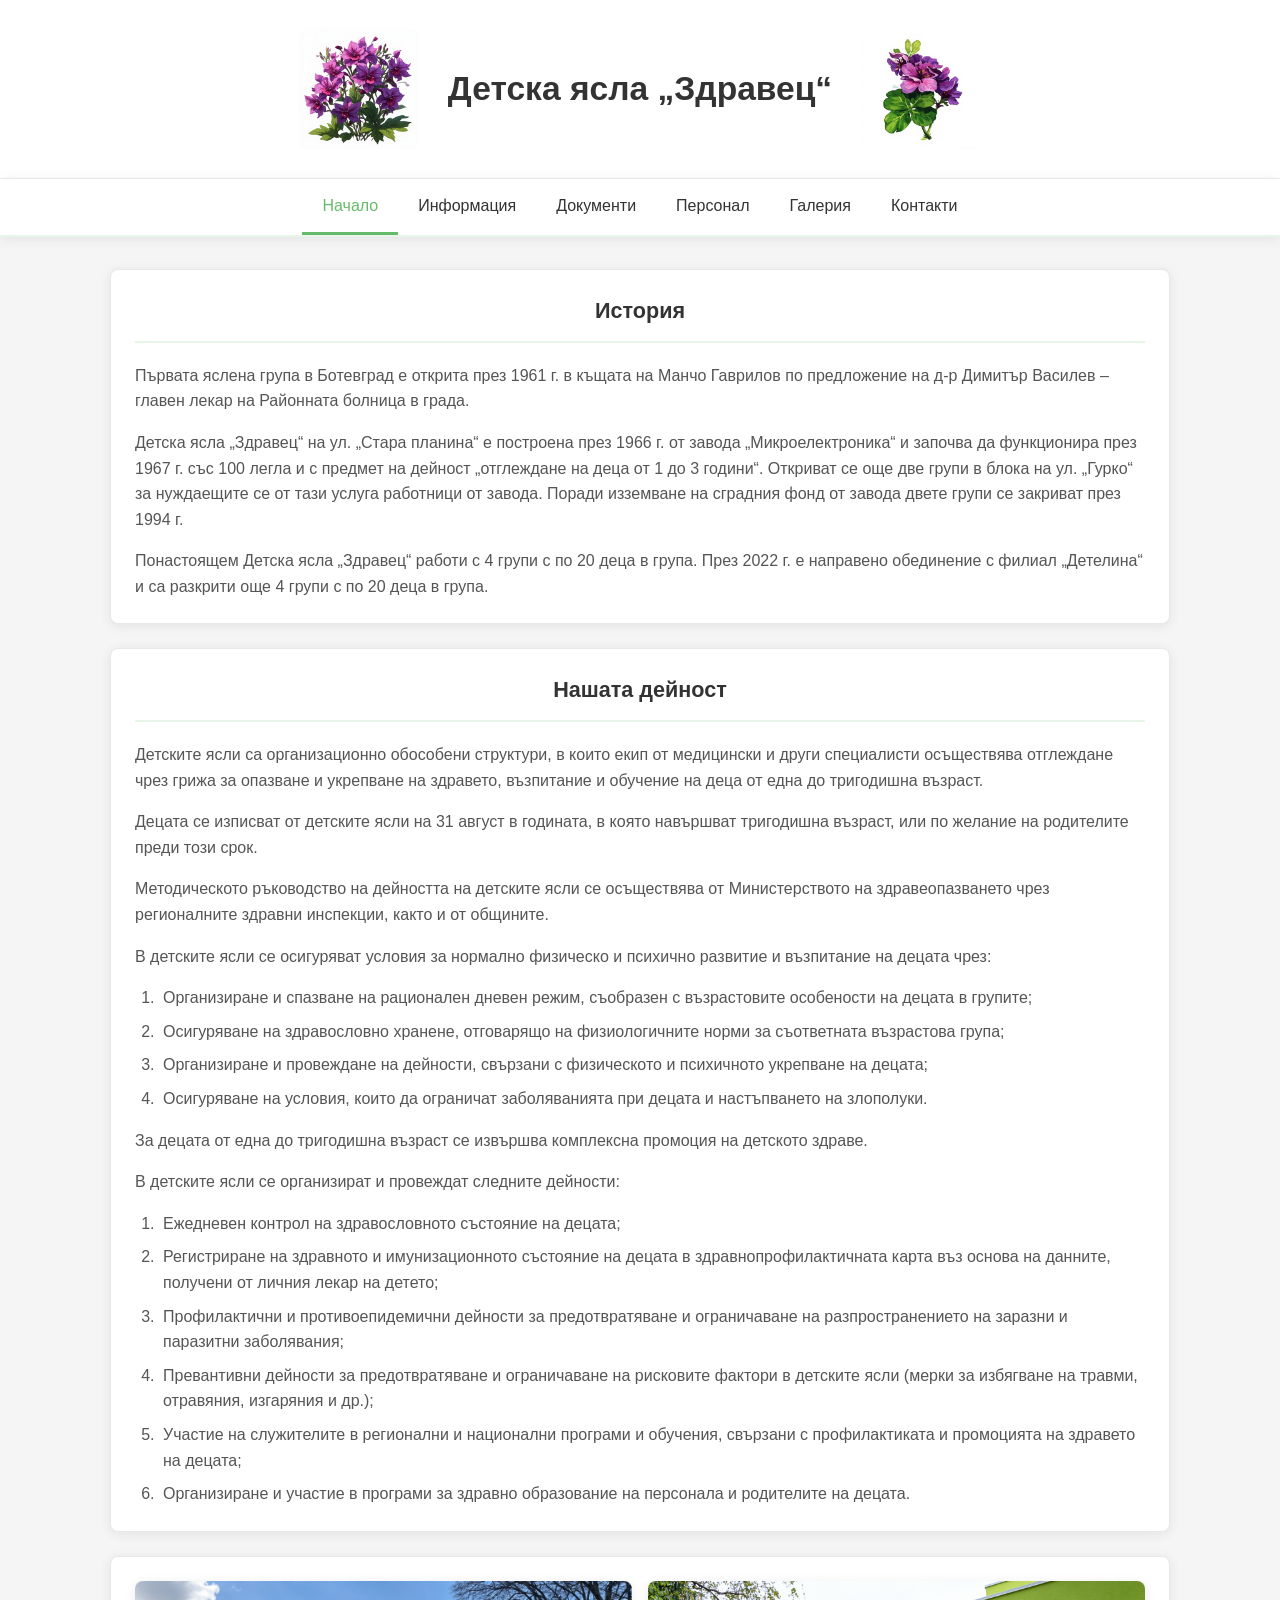
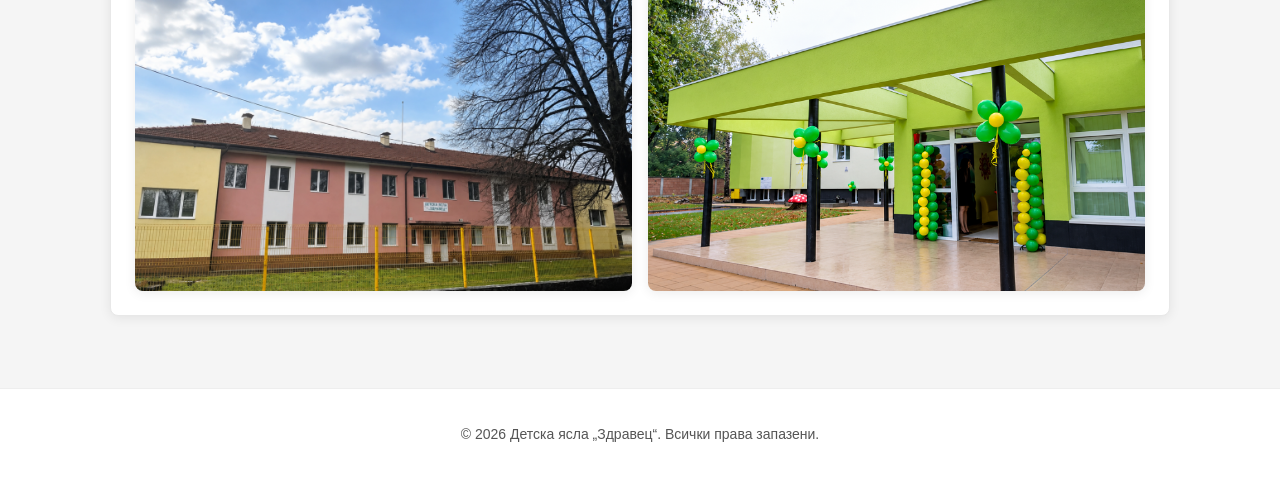
<file: index.html>
<!DOCTYPE html>
<html lang="bg">
<head>
  <meta charset="UTF-8">
  <meta name="viewport" content="width=device-width, initial-scale=1.0">
  <title>Начало — Детска ясла Здравец</title>
  <link rel="stylesheet" href="css/style.css">
</head>
<body>

  <header class="site-header">
    <div class="container header-row">
      <img src="images/header/header-left.jpg" alt="">
      <!-- TODO: Replace with your nursery name -->
      <h1 class="site-title">Детска ясла „Здравец“</h1>
      <img src="images/header/header-right.jpg" alt="">
    </div>
  </header>

  <nav class="site-nav">
    <div class="container">
      <ul class="nav-list">
        <li><a href="index.html" class="active">Начало</a></li>
        <li><a href="informacia.html">Информация</a></li>
        <li><a href="dokumenti.html">Документи</a></li>
        <!-- <li><a href="grupi.html">Групи</a></li> -->
        <li><a href="personal.html">Персонал</a></li>
        <li><a href="galeria.html">Галерия</a></li>
        <li><a href="kontakti.html">Контакти</a></li>
      </ul>
    </div>
  </nav>

  <main>
    <div class="container">
      <section class="content-section">
        <h2 class="section-title">История</h2>
        <div class="content-text">
          <p>Първата яслена група в Ботевград е открита през 1961 г. в къщата на Манчо Гаврилов по предложение на д-р Димитър Василев – главен лекар на Районната болница в града.</p>
          <p>Детска ясла „Здравец“ на ул. „Стара планина“ е построена през 1966 г. от завода „Микроелектроника“ и започва да функционира през 1967 г. със 100 легла и с предмет на дейност „отглеждане на деца от 1 до 3 години“. Откриват се още две групи в блока на ул. „Гурко“ за нуждаещите се от тази услуга работници от завода. Поради изземване на сградния фонд от завода двете групи се закриват през 1994 г.</p>
          <p>Понастоящем Детска ясла „Здравец“ работи с 4 групи с по 20 деца в група. През 2022 г. е направено обединение с филиал „Детелина“ и са разкрити още 4 групи с по 20 деца в група.</p>
        </div>
      </section>

      <section class="content-section">
        <h2 class="section-title">Нашата дейност</h2>
        <div class="content-text">
          <p>Детските ясли са организационно обособени структури, в които екип от медицински и други специалисти осъществява отглеждане чрез грижа за опазване и укрепване на здравето, възпитание и обучение на деца от една до тригодишна възраст.</p>
          <p>Децата се изписват от детските ясли на 31 август в годината, в която навършват тригодишна възраст, или по желание на родителите преди този срок.</p>
          <p>Методическото ръководство на дейността на детските ясли се осъществява от Министерството на здравеопазването чрез регионалните здравни инспекции, както и от общините.</p>
          <p>В детските ясли се осигуряват условия за нормално физическо и психично развитие и възпитание на децата чрез:</p>
          <ol class="doc-list">
            <li>Организиране и спазване на рационален дневен режим, съобразен с възрастовите особености на децата в групите;</li>
            <li>Осигуряване на здравословно хранене, отговарящо на физиологичните норми за съответната възрастова група;</li>
            <li>Организиране и провеждане на дейности, свързани с физическото и психичното укрепване на децата;</li>
            <li>Осигуряване на условия, които да ограничат заболяванията при децата и настъпването на злополуки.</li>
          </ol>
          <p>За децата от една до тригодишна възраст се извършва комплексна промоция на детското здраве.</p>
          <p>В детските ясли се организират и провеждат следните дейности:</p>
          <ol class="doc-list">
            <li>Ежедневен контрол на здравословното състояние на децата;</li>
            <li>Регистриране на здравното и имунизационното състояние на децата в здравнопрофилактичната карта въз основа на данните, получени от личния лекар на детето;</li>
            <li>Профилактични и противоепидемични дейности за предотвратяване и ограничаване на разпространението на заразни и паразитни заболявания;</li>
            <li>Превантивни дейности за предотвратяване и ограничаване на рисковите фактори в детските ясли (мерки за избягване на травми, отравяния, изгаряния и др.);</li>
            <li>Участие на служителите в регионални и национални програми и обучения, свързани с профилактиката и промоцията на здравето на децата;</li>
            <li>Организиране и участие в програми за здравно образование на персонала и родителите на децата.</li>
          </ol>
        </div>
      </section>

      <section class="content-section">
        <div class="image-pair">
        <div class="image-pair__item">
          <img src="images/home/home-photo-1.jpg" alt="Сграда на детската ясла">
        </div>
        <div class="image-pair__item">
          <img src="images/home/home-photo-2.jpg" alt="Двор на детската ясла">
        </div>
      </div>
      </section>
    </div>
  </main>

  <footer class="site-footer">
    <div class="container">
      <p>&copy; 2026 Детска ясла „Здравец“. Всички права запазени.</p>
    </div>
  </footer>

</body>
</html>
</file>
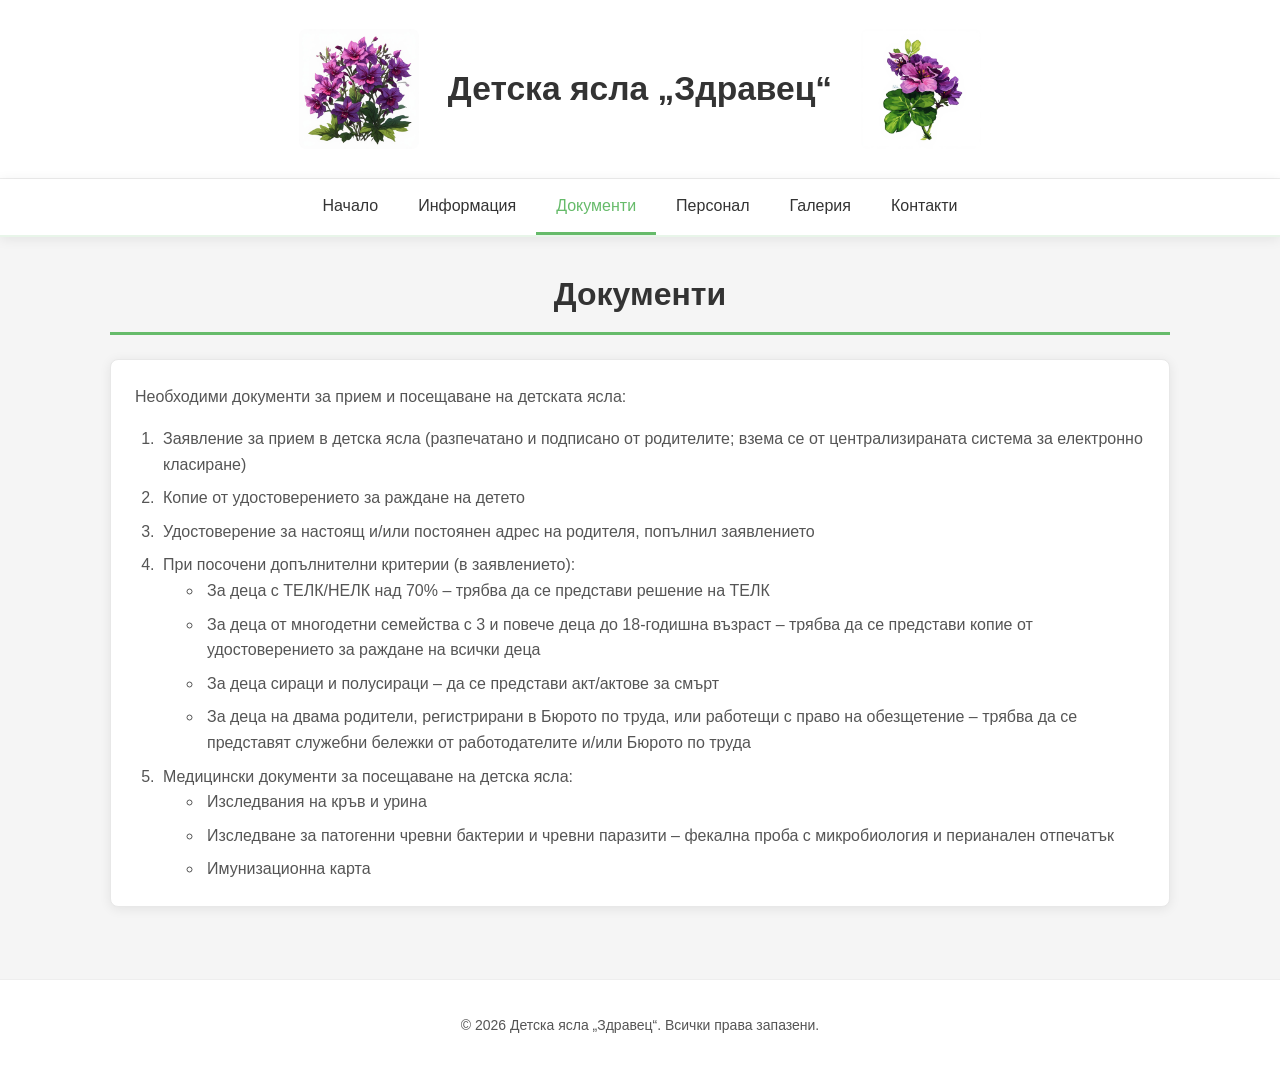
<file: dokumenti.html>
<!DOCTYPE html>
<html lang="bg">
<head>
  <meta charset="UTF-8">
  <meta name="viewport" content="width=device-width, initial-scale=1.0">
  <title>Документи — Детска ясла Здравец</title>
  <link rel="stylesheet" href="css/style.css">
</head>
<body>

  <header class="site-header">
    <div class="container header-row">
      <img src="images/header/header-left.jpg" alt="">
      <h1 class="site-title">Детска ясла „Здравец“</h1>
      <img src="images/header/header-right.jpg" alt="">
    </div>
  </header>

  <nav class="site-nav">
    <div class="container">
      <ul class="nav-list">
        <li><a href="index.html">Начало</a></li>
        <li><a href="informacia.html">Информация</a></li>
        <li><a href="dokumenti.html" class="active">Документи</a></li>
        <!-- <li><a href="grupi.html">Групи</a></li> -->
        <li><a href="personal.html">Персонал</a></li>
        <li><a href="galeria.html">Галерия</a></li>
        <li><a href="kontakti.html">Контакти</a></li>
      </ul>
    </div>
  </nav>

  <main>
    <div class="container">
      <h1 class="page-title">Документи</h1>
      <section class="content-section">
        <div class="content-text">
          <p>Необходими документи за прием и посещаване на детската ясла:</p>
          <ol class="doc-list">
            <li>Заявление за прием в детска ясла (разпечатано и подписано от родителите; взема се от централизираната система за електронно класиране)</li>
            <li>Копие от удостоверението за раждане на детето</li>
            <li>Удостоверение за настоящ и/или постоянен адрес на родителя, попълнил заявлението</li>
            <li>При посочени допълнителни критерии (в заявлението):
              <ul>
                <li>За деца с ТЕЛК/НЕЛК над 70% – трябва да се представи решение на ТЕЛК</li>
                <li>За деца от многодетни семейства с 3 и повече деца до 18-годишна възраст – трябва да се представи копие от удостоверението за раждане на всички деца</li>
                <li>За деца сираци и полусираци – да се представи акт/актове за смърт</li>
                <li>За деца на двама родители, регистрирани в Бюрото по труда, или работещи с право на обезщетение – трябва да се представят служебни бележки от работодателите и/или Бюрото по труда</li>
              </ul>
            </li>
            <li>Медицински документи за посещаване на детска ясла:
              <ul>
                <li>Изследвания на кръв и урина</li>
                <li>Изследване за патогенни чревни бактерии и чревни паразити – фекална проба с микробиология и перианален отпечатък</li>
                <li>Имунизационна карта</li>
              </ul>
            </li>
          </ol>
        </div>
      </section>
    </div>
  </main>

  <footer class="site-footer">
    <div class="container">
      <p>&copy; 2026 Детска ясла „Здравец“. Всички права запазени.</p>
    </div>
  </footer>

</body>
</html>
</file>
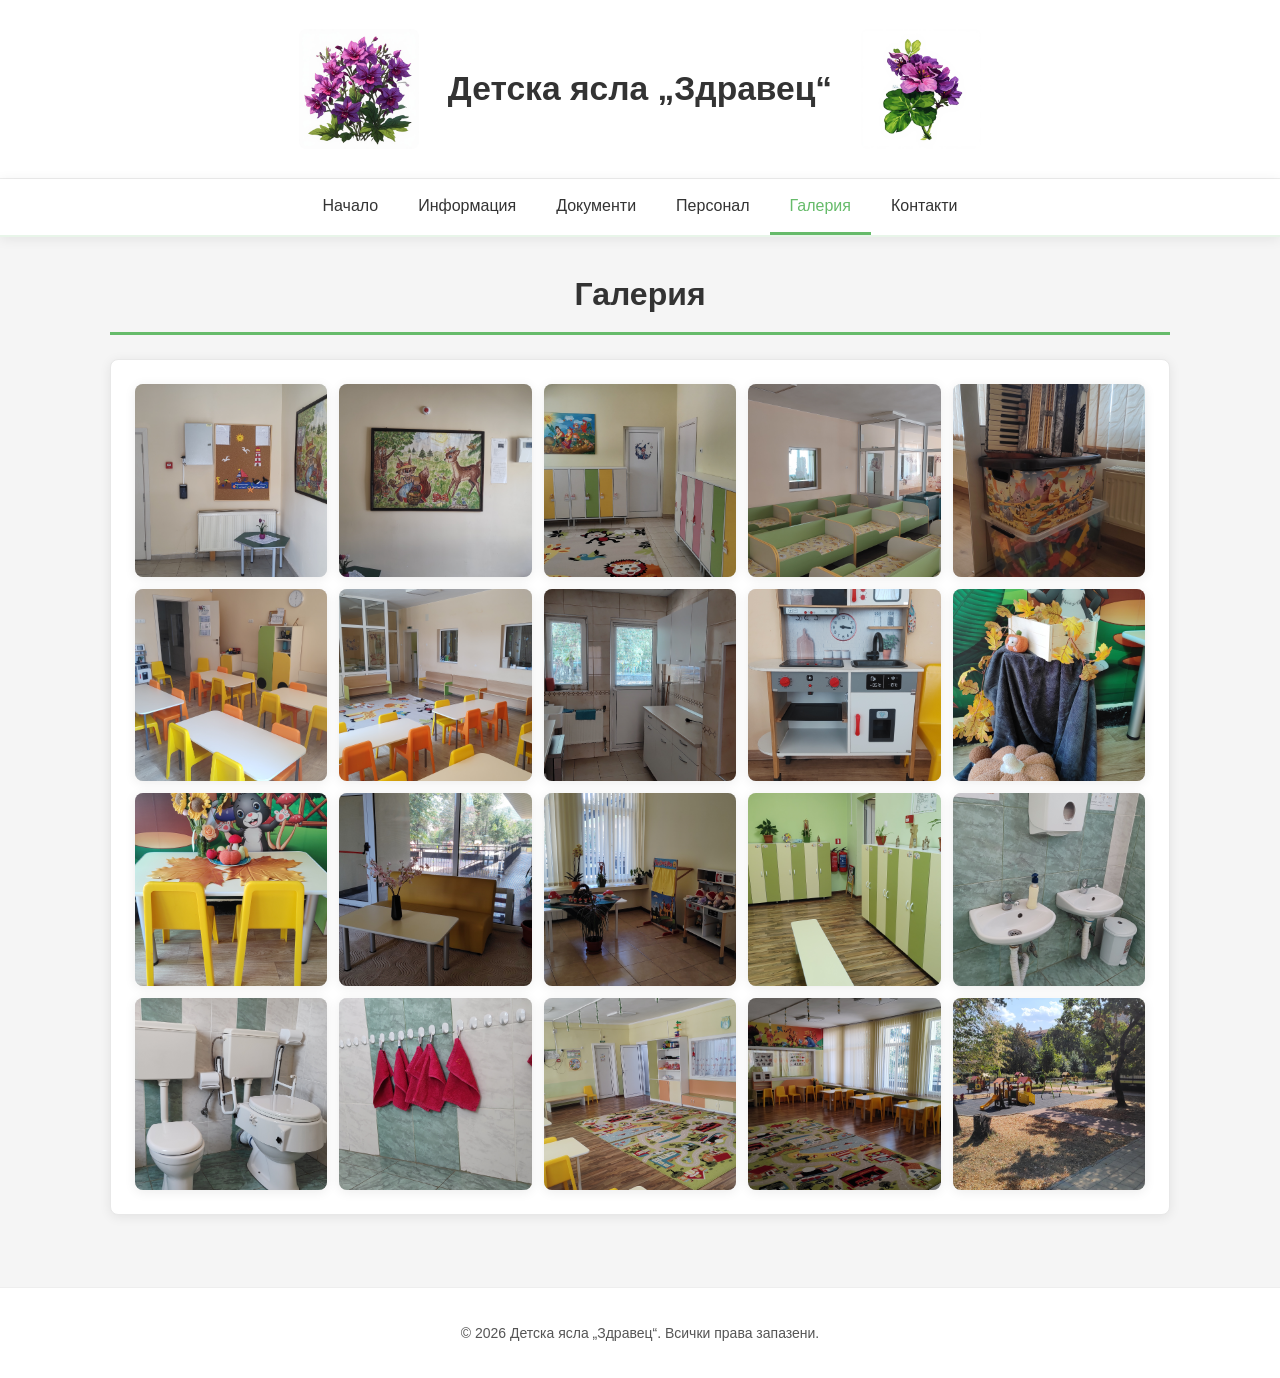
<file: galeria.html>
<!DOCTYPE html>
<html lang="bg">
<head>
  <meta charset="UTF-8">
  <meta name="viewport" content="width=device-width, initial-scale=1.0">
  <title>Галерия — Детска ясла Здравец</title>
  <link rel="stylesheet" href="css/style.css">
</head>
<body>

  <header class="site-header">
    <div class="container header-row">
      <img src="images/header/header-left.jpg" alt="">
      <h1 class="site-title">Детска ясла „Здравец“</h1>
      <img src="images/header/header-right.jpg" alt="">
    </div>
  </header>

  <nav class="site-nav">
    <div class="container">
      <ul class="nav-list">
        <li><a href="index.html">Начало</a></li>
        <li><a href="informacia.html">Информация</a></li>
        <li><a href="dokumenti.html">Документи</a></li>
        <!-- <li><a href="grupi.html">Групи</a></li> -->
        <li><a href="personal.html">Персонал</a></li>
        <li><a href="galeria.html" class="active">Галерия</a></li>
        <li><a href="kontakti.html">Контакти</a></li>
      </ul>
    </div>
  </nav>

  <main>
    <div class="container">
      <h1 class="page-title">Галерия</h1>
      <section class="content-section">
      <div class="gallery-grid">
        <button class="gallery-item" type="button"><img src="images/galeria/IMG_20260813_125339060.jpg" alt=""></button>
        <button class="gallery-item" type="button"><img src="images/galeria/IMG_20260813_125406980.jpg" alt=""></button>
        <button class="gallery-item" type="button"><img src="images/galeria/IMG_20260813_125759732_HDR.jpg" alt=""></button>
        <button class="gallery-item" type="button"><img src="images/galeria/IMG_20260813_125905966.jpg" alt=""></button>
        <button class="gallery-item" type="button"><img src="images/galeria/IMG_20260813_125929066.jpg" alt=""></button>
        <button class="gallery-item" type="button"><img src="images/galeria/IMG_20260813_130145175.jpg" alt=""></button>
        <button class="gallery-item" type="button"><img src="images/galeria/IMG_20260813_130212643.jpg" alt=""></button>
        <button class="gallery-item" type="button"><img src="images/galeria/IMG_20260813_130349709_HDR.jpg" alt=""></button>
        <button class="gallery-item" type="button"><img src="images/galeria/IMG_20260813_130421596.jpg" alt=""></button>
        <button class="gallery-item" type="button"><img src="images/galeria/IMG_20260910_141018182.jpg" alt=""></button>
        <button class="gallery-item" type="button"><img src="images/galeria/IMG_20260910_141048667.jpg" alt=""></button>
        <button class="gallery-item" type="button"><img src="images/galeria/IMG_20260910_141141582.jpg" alt=""></button>
        <button class="gallery-item" type="button"><img src="images/galeria/IMG_20260910_141219557.jpg" alt=""></button>
        <button class="gallery-item" type="button"><img src="images/galeria/IMG_20260910_141309478.jpg" alt=""></button>
        <button class="gallery-item" type="button"><img src="images/galeria/IMG_20260910_141333617.jpg" alt=""></button>
        <button class="gallery-item" type="button"><img src="images/galeria/IMG_20260910_141408572.jpg" alt=""></button>
        <button class="gallery-item" type="button"><img src="images/galeria/IMG_20260910_141431426.jpg" alt=""></button>
        <button class="gallery-item" type="button"><img src="images/galeria/IMG_20260910_141545684.jpg" alt=""></button>
        <button class="gallery-item" type="button"><img src="images/galeria/IMG_20260910_141601813.jpg" alt=""></button>
        <button class="gallery-item" type="button"><img src="images/galeria/IMG_20260910_141656353.jpg" alt=""></button>
      </div>
      </section>
    </div>
  </main>

  <footer class="site-footer">
    <div class="container">
      <p>&copy; 2026 Детска ясла „Здравец“. Всички права запазени.</p>
    </div>
  </footer>

  <script src="js/gallery.js"></script>
</body>
</html>
</file>
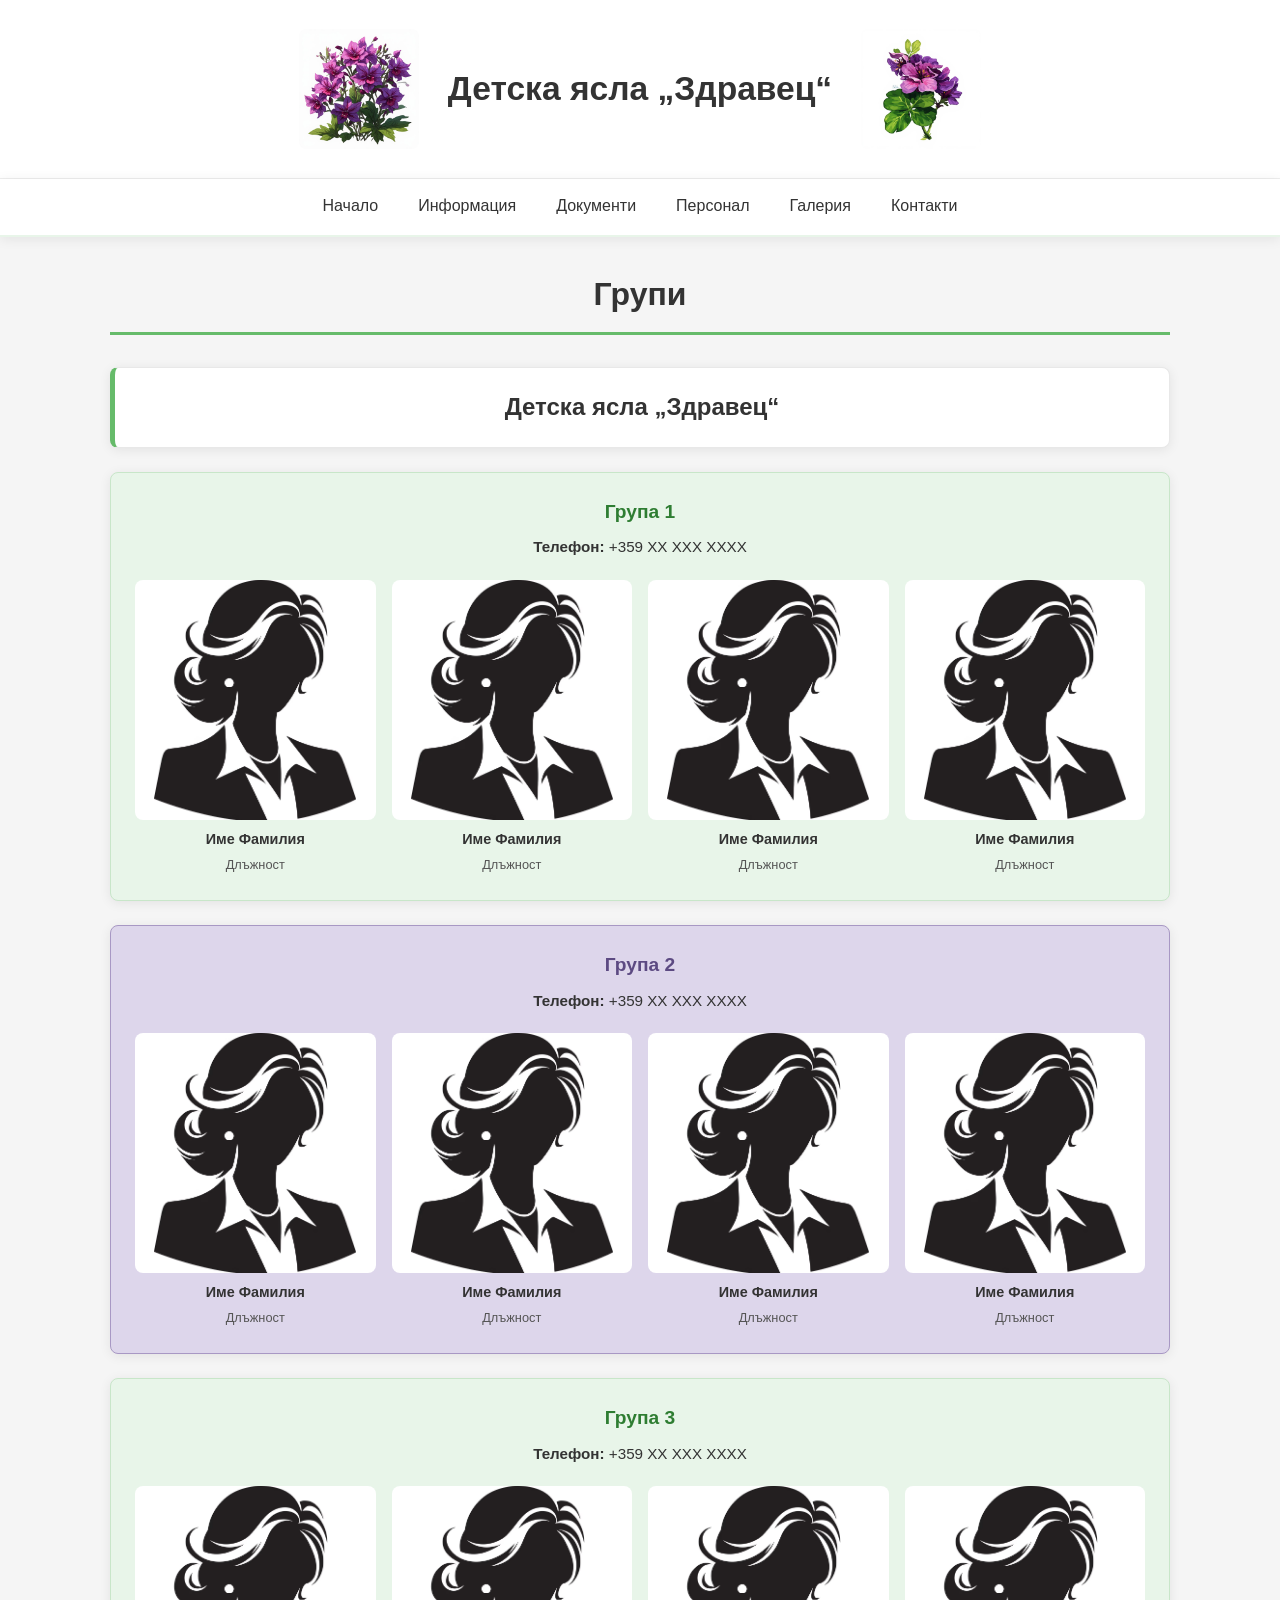
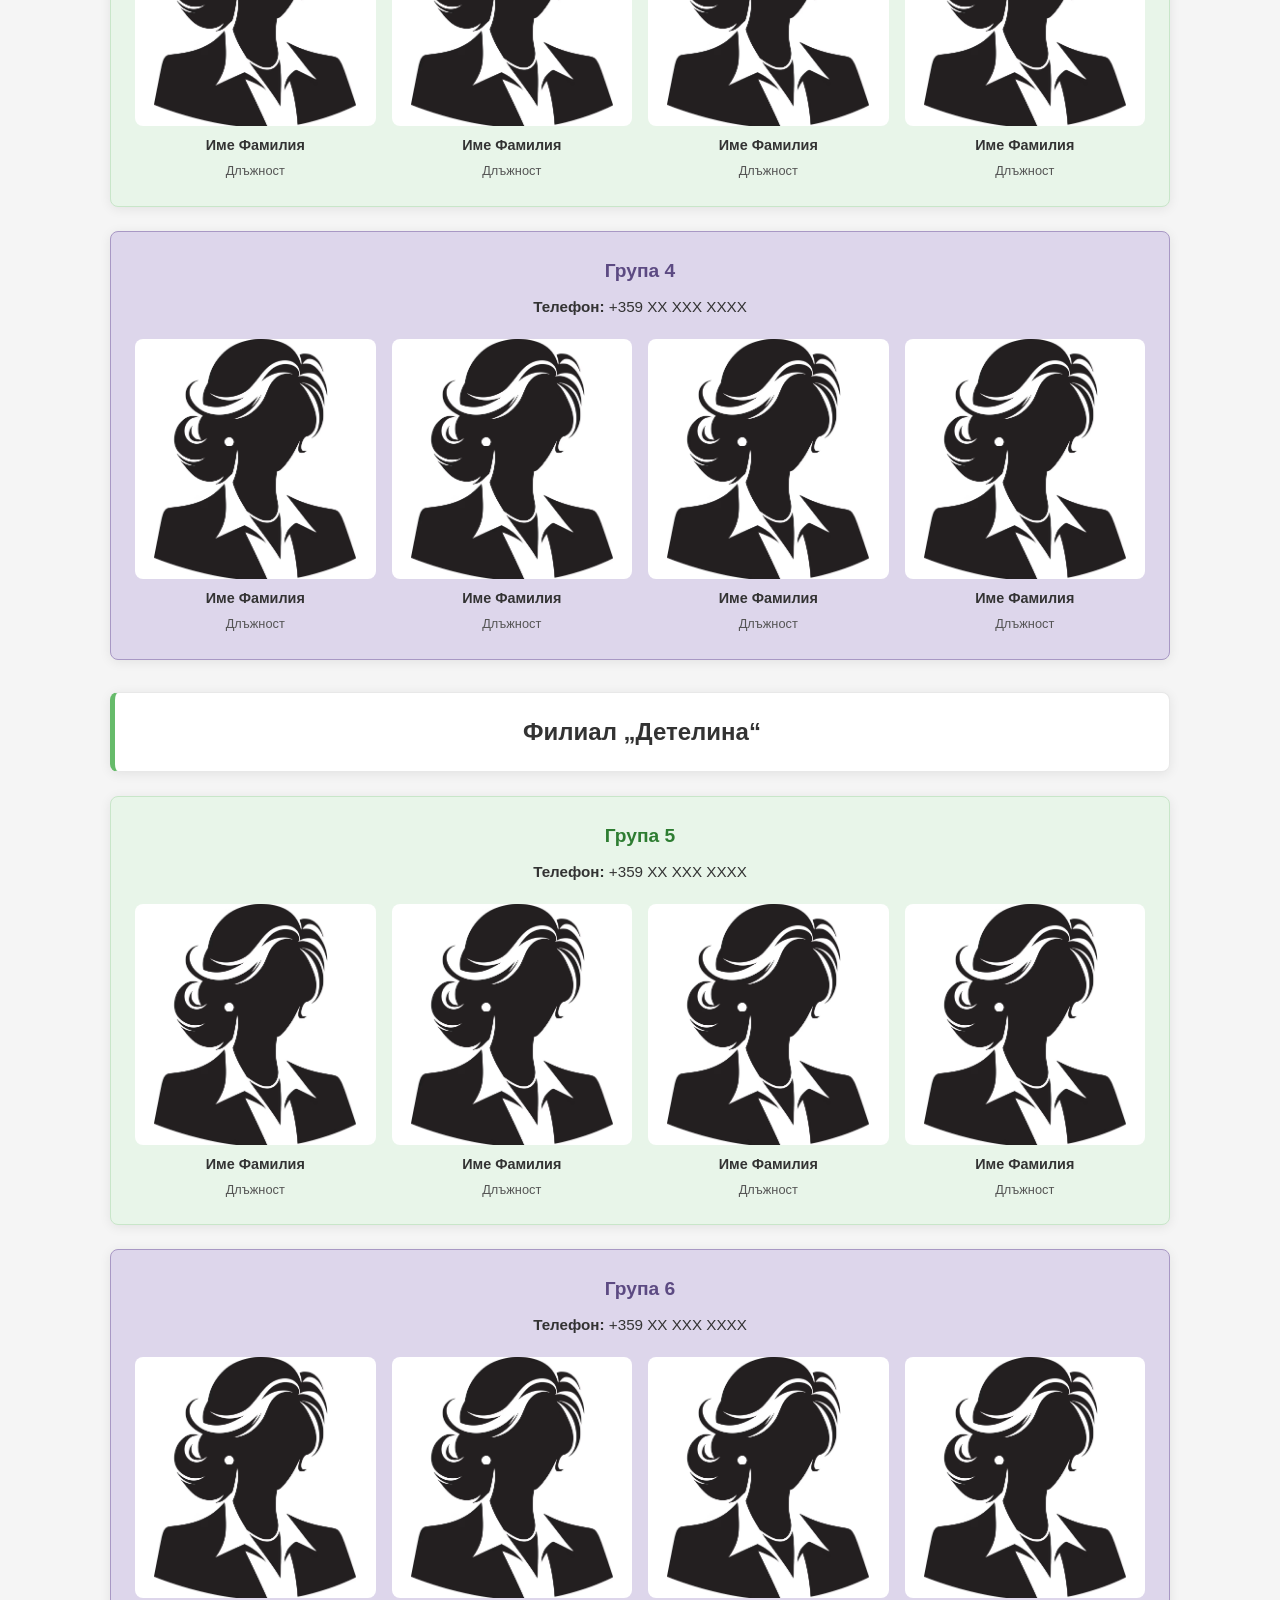
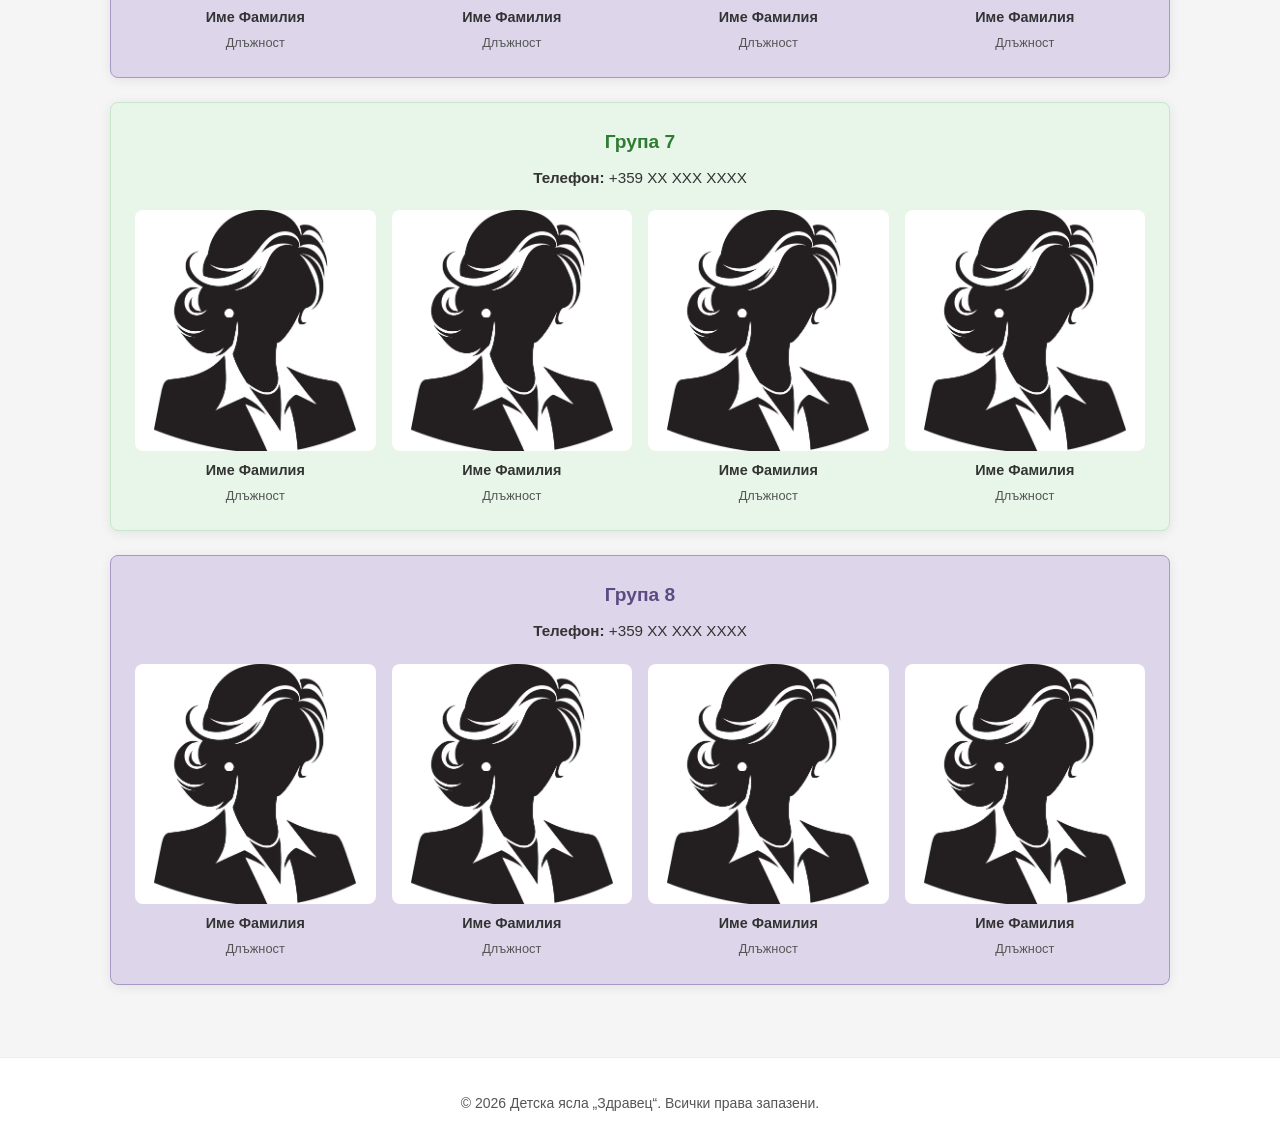
<file: grupi.html>
<!DOCTYPE html>
<html lang="bg">
<head>
  <meta charset="UTF-8">
  <meta name="viewport" content="width=device-width, initial-scale=1.0">
  <title>Групи — Детска ясла Здравец</title>
  <link rel="stylesheet" href="css/style.css">
</head>
<body>

  <header class="site-header">
    <div class="container header-row">
      <img src="images/header/header-left.jpg" alt="">
      <h1 class="site-title">Детска ясла „Здравец“</h1>
      <img src="images/header/header-right.jpg" alt="">
    </div>
  </header>

  <nav class="site-nav">
    <div class="container">
      <ul class="nav-list">
        <li><a href="index.html">Начало</a></li>
        <li><a href="informacia.html">Информация</a></li>
        <li><a href="dokumenti.html">Документи</a></li>
        <!-- <li><a href="grupi.html" class="active">Групи</a></li> -->
        <li><a href="personal.html">Персонал</a></li>
        <li><a href="galeria.html">Галерия</a></li>
        <li><a href="kontakti.html">Контакти</a></li>
      </ul>
    </div>
  </nav>

  <main>
    <div class="container">
      <h1 class="page-title">Групи</h1>

      <div class="branch-banner">
        <h2>Детска ясла „Здравец“</h2>
      </div>

      <section class="group-card">
        <h2 class="group-card__title">Група 1</h2>
        <p class="group-card__phone"><strong>Телефон:</strong> +359 XX XXX XXXX</p>
        <div class="staff-row">
          <div class="staff-member">
            <div class="staff-member__photo">
              <img src="images/grupi/female-business-silhouette.avif" alt="Снимка на персонал">
            </div>
            <p class="staff-member__name">Име Фамилия</p>
            <p class="staff-member__role">Длъжност</p>
          </div>
          <div class="staff-member">
            <div class="staff-member__photo">
              <img src="images/grupi/female-business-silhouette.avif" alt="Снимка на персонал">
            </div>
            <p class="staff-member__name">Име Фамилия</p>
            <p class="staff-member__role">Длъжност</p>
          </div>
          <div class="staff-member">
            <div class="staff-member__photo">
              <img src="images/grupi/female-business-silhouette.avif" alt="Снимка на персонал">
            </div>
            <p class="staff-member__name">Име Фамилия</p>
            <p class="staff-member__role">Длъжност</p>
          </div>
          <div class="staff-member">
            <div class="staff-member__photo">
              <img src="images/grupi/female-business-silhouette.avif" alt="Снимка на персонал">
            </div>
            <p class="staff-member__name">Име Фамилия</p>
            <p class="staff-member__role">Длъжност</p>
          </div>
        </div>
      </section>

      <section class="group-card">
        <h2 class="group-card__title">Група 2</h2>
        <p class="group-card__phone"><strong>Телефон:</strong> +359 XX XXX XXXX</p>
        <div class="staff-row">
          <div class="staff-member">
            <div class="staff-member__photo">
              <img src="images/grupi/female-business-silhouette.avif" alt="Снимка на персонал">
            </div>
            <p class="staff-member__name">Име Фамилия</p>
            <p class="staff-member__role">Длъжност</p>
          </div>
          <div class="staff-member">
            <div class="staff-member__photo">
              <img src="images/grupi/female-business-silhouette.avif" alt="Снимка на персонал">
            </div>
            <p class="staff-member__name">Име Фамилия</p>
            <p class="staff-member__role">Длъжност</p>
          </div>
          <div class="staff-member">
            <div class="staff-member__photo">
              <img src="images/grupi/female-business-silhouette.avif" alt="Снимка на персонал">
            </div>
            <p class="staff-member__name">Име Фамилия</p>
            <p class="staff-member__role">Длъжност</p>
          </div>
          <div class="staff-member">
            <div class="staff-member__photo">
              <img src="images/grupi/female-business-silhouette.avif" alt="Снимка на персонал">
            </div>
            <p class="staff-member__name">Име Фамилия</p>
            <p class="staff-member__role">Длъжност</p>
          </div>
        </div>
      </section>

      <section class="group-card">
        <h2 class="group-card__title">Група 3</h2>
        <p class="group-card__phone"><strong>Телефон:</strong> +359 XX XXX XXXX</p>
        <div class="staff-row">
          <div class="staff-member">
            <div class="staff-member__photo">
              <img src="images/grupi/female-business-silhouette.avif" alt="Снимка на персонал">
            </div>
            <p class="staff-member__name">Име Фамилия</p>
            <p class="staff-member__role">Длъжност</p>
          </div>
          <div class="staff-member">
            <div class="staff-member__photo">
              <img src="images/grupi/female-business-silhouette.avif" alt="Снимка на персонал">
            </div>
            <p class="staff-member__name">Име Фамилия</p>
            <p class="staff-member__role">Длъжност</p>
          </div>
          <div class="staff-member">
            <div class="staff-member__photo">
              <img src="images/grupi/female-business-silhouette.avif" alt="Снимка на персонал">
            </div>
            <p class="staff-member__name">Име Фамилия</p>
            <p class="staff-member__role">Длъжност</p>
          </div>
          <div class="staff-member">
            <div class="staff-member__photo">
              <img src="images/grupi/female-business-silhouette.avif" alt="Снимка на персонал">
            </div>
            <p class="staff-member__name">Име Фамилия</p>
            <p class="staff-member__role">Длъжност</p>
          </div>
        </div>
      </section>

      <section class="group-card">
        <h2 class="group-card__title">Група 4</h2>
        <p class="group-card__phone"><strong>Телефон:</strong> +359 XX XXX XXXX</p>
        <div class="staff-row">
          <div class="staff-member">
            <div class="staff-member__photo">
              <img src="images/grupi/female-business-silhouette.avif" alt="Снимка на персонал">
            </div>
            <p class="staff-member__name">Име Фамилия</p>
            <p class="staff-member__role">Длъжност</p>
          </div>
          <div class="staff-member">
            <div class="staff-member__photo">
              <img src="images/grupi/female-business-silhouette.avif" alt="Снимка на персонал">
            </div>
            <p class="staff-member__name">Име Фамилия</p>
            <p class="staff-member__role">Длъжност</p>
          </div>
          <div class="staff-member">
            <div class="staff-member__photo">
              <img src="images/grupi/female-business-silhouette.avif" alt="Снимка на персонал">
            </div>
            <p class="staff-member__name">Име Фамилия</p>
            <p class="staff-member__role">Длъжност</p>
          </div>
          <div class="staff-member">
            <div class="staff-member__photo">
              <img src="images/grupi/female-business-silhouette.avif" alt="Снимка на персонал">
            </div>
            <p class="staff-member__name">Име Фамилия</p>
            <p class="staff-member__role">Длъжност</p>
          </div>
        </div>
      </section>

      <div class="branch-banner">
        <h2>Филиал „Детелина“</h2>
      </div>

      <section class="group-card">
        <h2 class="group-card__title">Група 5</h2>
        <p class="group-card__phone"><strong>Телефон:</strong> +359 XX XXX XXXX</p>
        <div class="staff-row">
          <div class="staff-member">
            <div class="staff-member__photo">
              <img src="images/grupi/female-business-silhouette.avif" alt="Снимка на персонал">
            </div>
            <p class="staff-member__name">Име Фамилия</p>
            <p class="staff-member__role">Длъжност</p>
          </div>
          <div class="staff-member">
            <div class="staff-member__photo">
              <img src="images/grupi/female-business-silhouette.avif" alt="Снимка на персонал">
            </div>
            <p class="staff-member__name">Име Фамилия</p>
            <p class="staff-member__role">Длъжност</p>
          </div>
          <div class="staff-member">
            <div class="staff-member__photo">
              <img src="images/grupi/female-business-silhouette.avif" alt="Снимка на персонал">
            </div>
            <p class="staff-member__name">Име Фамилия</p>
            <p class="staff-member__role">Длъжност</p>
          </div>
          <div class="staff-member">
            <div class="staff-member__photo">
              <img src="images/grupi/female-business-silhouette.avif" alt="Снимка на персонал">
            </div>
            <p class="staff-member__name">Име Фамилия</p>
            <p class="staff-member__role">Длъжност</p>
          </div>
        </div>
      </section>

      <section class="group-card">
        <h2 class="group-card__title">Група 6</h2>
        <p class="group-card__phone"><strong>Телефон:</strong> +359 XX XXX XXXX</p>
        <div class="staff-row">
          <div class="staff-member">
            <div class="staff-member__photo">
              <img src="images/grupi/female-business-silhouette.avif" alt="Снимка на персонал">
            </div>
            <p class="staff-member__name">Име Фамилия</p>
            <p class="staff-member__role">Длъжност</p>
          </div>
          <div class="staff-member">
            <div class="staff-member__photo">
              <img src="images/grupi/female-business-silhouette.avif" alt="Снимка на персонал">
            </div>
            <p class="staff-member__name">Име Фамилия</p>
            <p class="staff-member__role">Длъжност</p>
          </div>
          <div class="staff-member">
            <div class="staff-member__photo">
              <img src="images/grupi/female-business-silhouette.avif" alt="Снимка на персонал">
            </div>
            <p class="staff-member__name">Име Фамилия</p>
            <p class="staff-member__role">Длъжност</p>
          </div>
          <div class="staff-member">
            <div class="staff-member__photo">
              <img src="images/grupi/female-business-silhouette.avif" alt="Снимка на персонал">
            </div>
            <p class="staff-member__name">Име Фамилия</p>
            <p class="staff-member__role">Длъжност</p>
          </div>
        </div>
      </section>

      <section class="group-card">
        <h2 class="group-card__title">Група 7</h2>
        <p class="group-card__phone"><strong>Телефон:</strong> +359 XX XXX XXXX</p>
        <div class="staff-row">
          <div class="staff-member">
            <div class="staff-member__photo">
              <img src="images/grupi/female-business-silhouette.avif" alt="Снимка на персонал">
            </div>
            <p class="staff-member__name">Име Фамилия</p>
            <p class="staff-member__role">Длъжност</p>
          </div>
          <div class="staff-member">
            <div class="staff-member__photo">
              <img src="images/grupi/female-business-silhouette.avif" alt="Снимка на персонал">
            </div>
            <p class="staff-member__name">Име Фамилия</p>
            <p class="staff-member__role">Длъжност</p>
          </div>
          <div class="staff-member">
            <div class="staff-member__photo">
              <img src="images/grupi/female-business-silhouette.avif" alt="Снимка на персонал">
            </div>
            <p class="staff-member__name">Име Фамилия</p>
            <p class="staff-member__role">Длъжност</p>
          </div>
          <div class="staff-member">
            <div class="staff-member__photo">
              <img src="images/grupi/female-business-silhouette.avif" alt="Снимка на персонал">
            </div>
            <p class="staff-member__name">Име Фамилия</p>
            <p class="staff-member__role">Длъжност</p>
          </div>
        </div>
      </section>

      <section class="group-card">
        <h2 class="group-card__title">Група 8</h2>
        <p class="group-card__phone"><strong>Телефон:</strong> +359 XX XXX XXXX</p>
        <div class="staff-row">
          <div class="staff-member">
            <div class="staff-member__photo">
              <img src="images/grupi/female-business-silhouette.avif" alt="Снимка на персонал">
            </div>
            <p class="staff-member__name">Име Фамилия</p>
            <p class="staff-member__role">Длъжност</p>
          </div>
          <div class="staff-member">
            <div class="staff-member__photo">
              <img src="images/grupi/female-business-silhouette.avif" alt="Снимка на персонал">
            </div>
            <p class="staff-member__name">Име Фамилия</p>
            <p class="staff-member__role">Длъжност</p>
          </div>
          <div class="staff-member">
            <div class="staff-member__photo">
              <img src="images/grupi/female-business-silhouette.avif" alt="Снимка на персонал">
            </div>
            <p class="staff-member__name">Име Фамилия</p>
            <p class="staff-member__role">Длъжност</p>
          </div>
          <div class="staff-member">
            <div class="staff-member__photo">
              <img src="images/grupi/female-business-silhouette.avif" alt="Снимка на персонал">
            </div>
            <p class="staff-member__name">Име Фамилия</p>
            <p class="staff-member__role">Длъжност</p>
          </div>
        </div>
      </section>
    </div>
  </main>

  <footer class="site-footer">
    <div class="container">
      <p>&copy; 2026 Детска ясла „Здравец“. Всички права запазени.</p>
    </div>
  </footer>

</body>
</html>
</file>
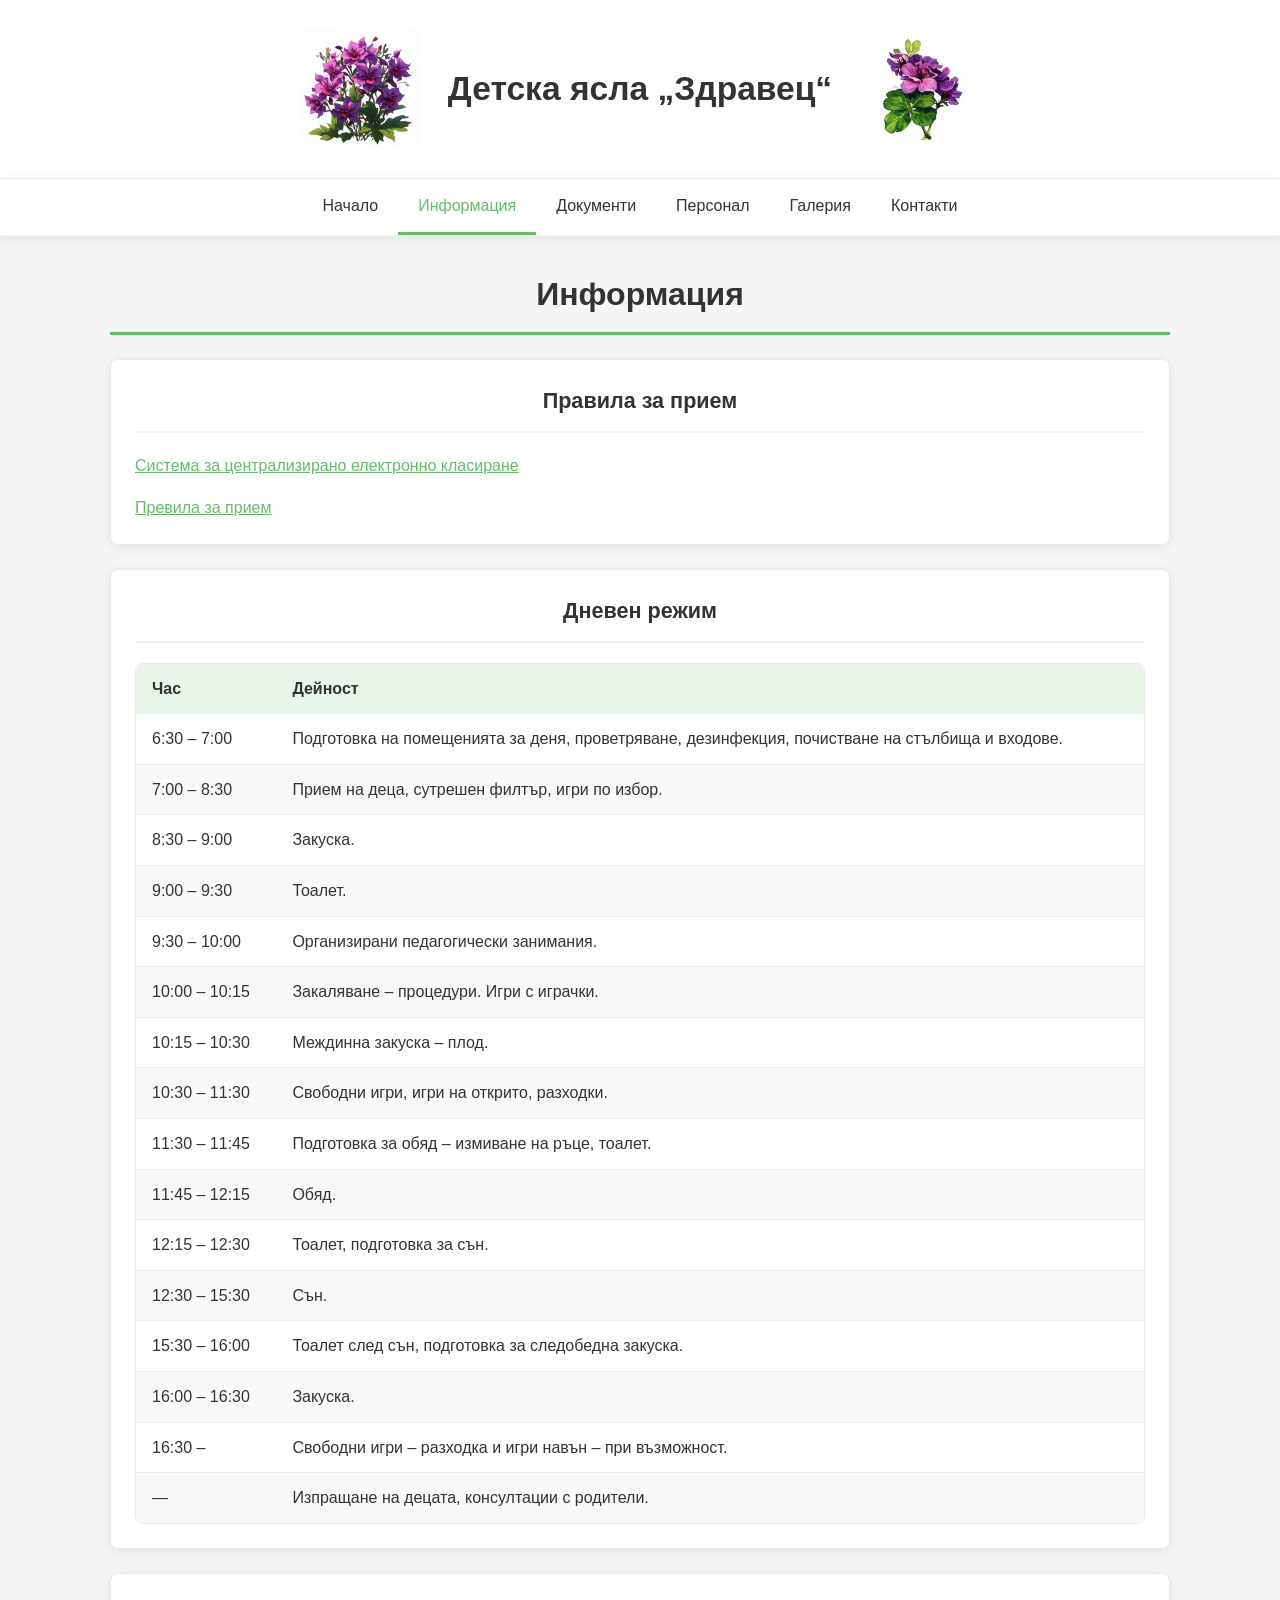
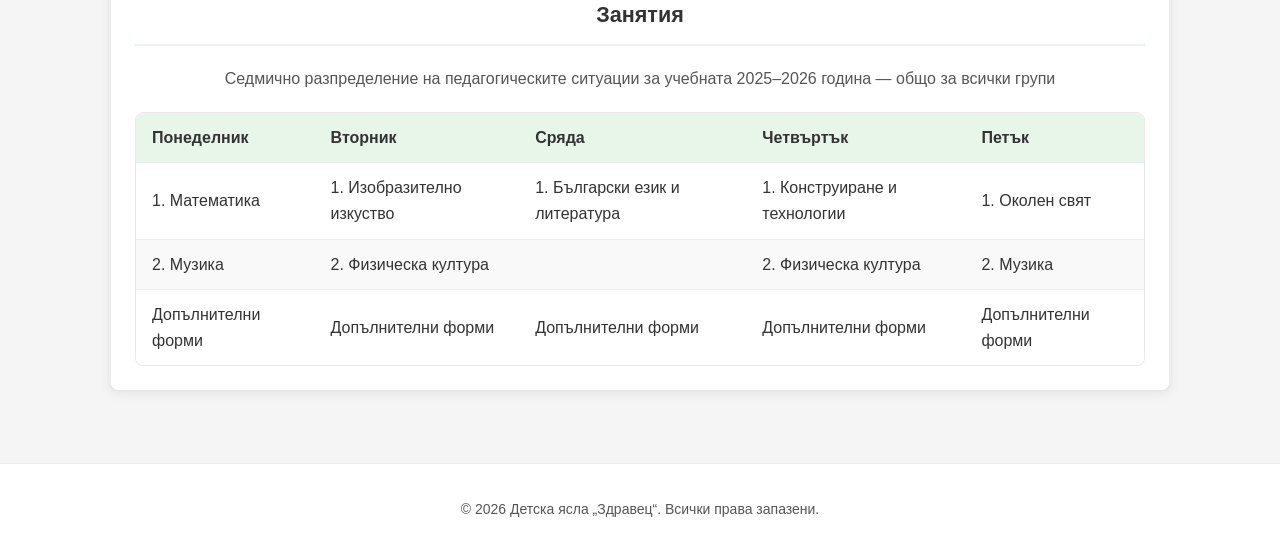
<file: informacia.html>
<!DOCTYPE html>
<html lang="bg">
<head>
  <meta charset="UTF-8">
  <meta name="viewport" content="width=device-width, initial-scale=1.0">
  <title>Информация — Детска ясла Здравец</title>
  <link rel="stylesheet" href="css/style.css">
</head>
<body>

  <header class="site-header">
    <div class="container header-row">
      <img src="images/header/header-left.jpg" alt="">
      <h1 class="site-title">Детска ясла „Здравец“</h1>
      <img src="images/header/header-right.jpg" alt="">
    </div>
  </header>

  <nav class="site-nav">
    <div class="container">
      <ul class="nav-list">
        <li><a href="index.html">Начало</a></li>
        <li><a href="informacia.html" class="active">Информация</a></li>
        <li><a href="dokumenti.html">Документи</a></li>
        <!-- <li><a href="grupi.html">Групи</a></li> -->
        <li><a href="personal.html">Персонал</a></li>
        <li><a href="galeria.html">Галерия</a></li>
        <li><a href="kontakti.html">Контакти</a></li>
      </ul>
    </div>
  </nav>

  <main>
    <div class="container">
      <h1 class="page-title">Информация</h1>

      <section class="content-section">
        <h2 class="section-title">Правила за прием</h2>
        <div class="content-text">
          <p><a href="https://dg.botevgrad.bg:1443/jasla/registration?reception=jasla" target="_blank" rel="noopener noreferrer">Система за централизирано електронно класиране</a></p>
          <p><a href="https://dg.botevgrad.bg:1443/jasla/rules?reception=jasla" target="_blank" rel="noopener noreferrer">Превила за прием</a></p>
        </div>
      </section>

      <section class="content-section">
        <h2 class="section-title">Дневен режим</h2>
        <div class="table-wrap">
        <table>
          <thead>
            <tr>
              <th>Час</th>
              <th>Дейност</th>
            </tr>
          </thead>
          <tbody>
            <tr><td>6:30 – 7:00</td><td>Подготовка на помещенията за деня, проветряване, дезинфекция, почистване на стълбища и входове.</td></tr>
            <tr><td>7:00 – 8:30</td><td>Прием на деца, сутрешен филтър, игри по избор.</td></tr>
            <tr><td>8:30 – 9:00</td><td>Закуска.</td></tr>
            <tr><td>9:00 – 9:30</td><td>Тоалет.</td></tr>
            <tr><td>9:30 – 10:00</td><td>Организирани педагогически занимания.</td></tr>
            <tr><td>10:00 – 10:15</td><td>Закаляване – процедури. Игри с играчки.</td></tr>
            <tr><td>10:15 – 10:30</td><td>Междинна закуска – плод.</td></tr>
            <tr><td>10:30 – 11:30</td><td>Свободни игри, игри на открито, разходки.</td></tr>
            <tr><td>11:30 – 11:45</td><td>Подготовка за обяд – измиване на ръце, тоалет.</td></tr>
            <tr><td>11:45 – 12:15</td><td>Обяд.</td></tr>
            <tr><td>12:15 – 12:30</td><td>Тоалет, подготовка за сън.</td></tr>
            <tr><td>12:30 – 15:30</td><td>Сън.</td></tr>
            <tr><td>15:30 – 16:00</td><td>Тоалет след сън, подготовка за следобедна закуска.</td></tr>
            <tr><td>16:00 – 16:30</td><td>Закуска.</td></tr>
            <tr><td>16:30 –</td><td>Свободни игри – разходка и игри навън – при възможност.</td></tr>
            <tr><td>—</td><td>Изпращане на децата, консултации с родители.</td></tr>
          </tbody>
        </table>
      </div>
      </section>

      <section class="content-section">
        <h2 class="section-title">Занятия</h2>
        <div class="content-text schedule-caption">
          <p>Седмично разпределение на педагогическите ситуации за учебната 2025–2026 година — общо за всички групи</p>
        </div>
        <div class="table-wrap">
        <table>
          <thead>
            <tr>
              <th>Понеделник</th>
              <th>Вторник</th>
              <th>Сряда</th>
              <th>Четвъртък</th>
              <th>Петък</th>
            </tr>
          </thead>
          <tbody>
            <tr>
              <td>1. Математика</td>
              <td>1. Изобразително изкуство</td>
              <td>1. Български език и литература</td>
              <td>1. Конструиране и технологии</td>
              <td>1. Околен свят</td>
            </tr>
            <tr>
              <td>2. Музика</td>
              <td>2. Физическа култура</td>
              <td></td>
              <td>2. Физическа култура</td>
              <td>2. Музика</td>
            </tr>
            <tr>
              <td>Допълнителни форми</td>
              <td>Допълнителни форми</td>
              <td>Допълнителни форми</td>
              <td>Допълнителни форми</td>
              <td>Допълнителни форми</td>
            </tr>
          </tbody>
        </table>
      </div>
      </section>
    </div>
  </main>

  <footer class="site-footer">
    <div class="container">
      <p>&copy; 2026 Детска ясла „Здравец“. Всички права запазени.</p>
    </div>
  </footer>

</body>
</html>
</file>
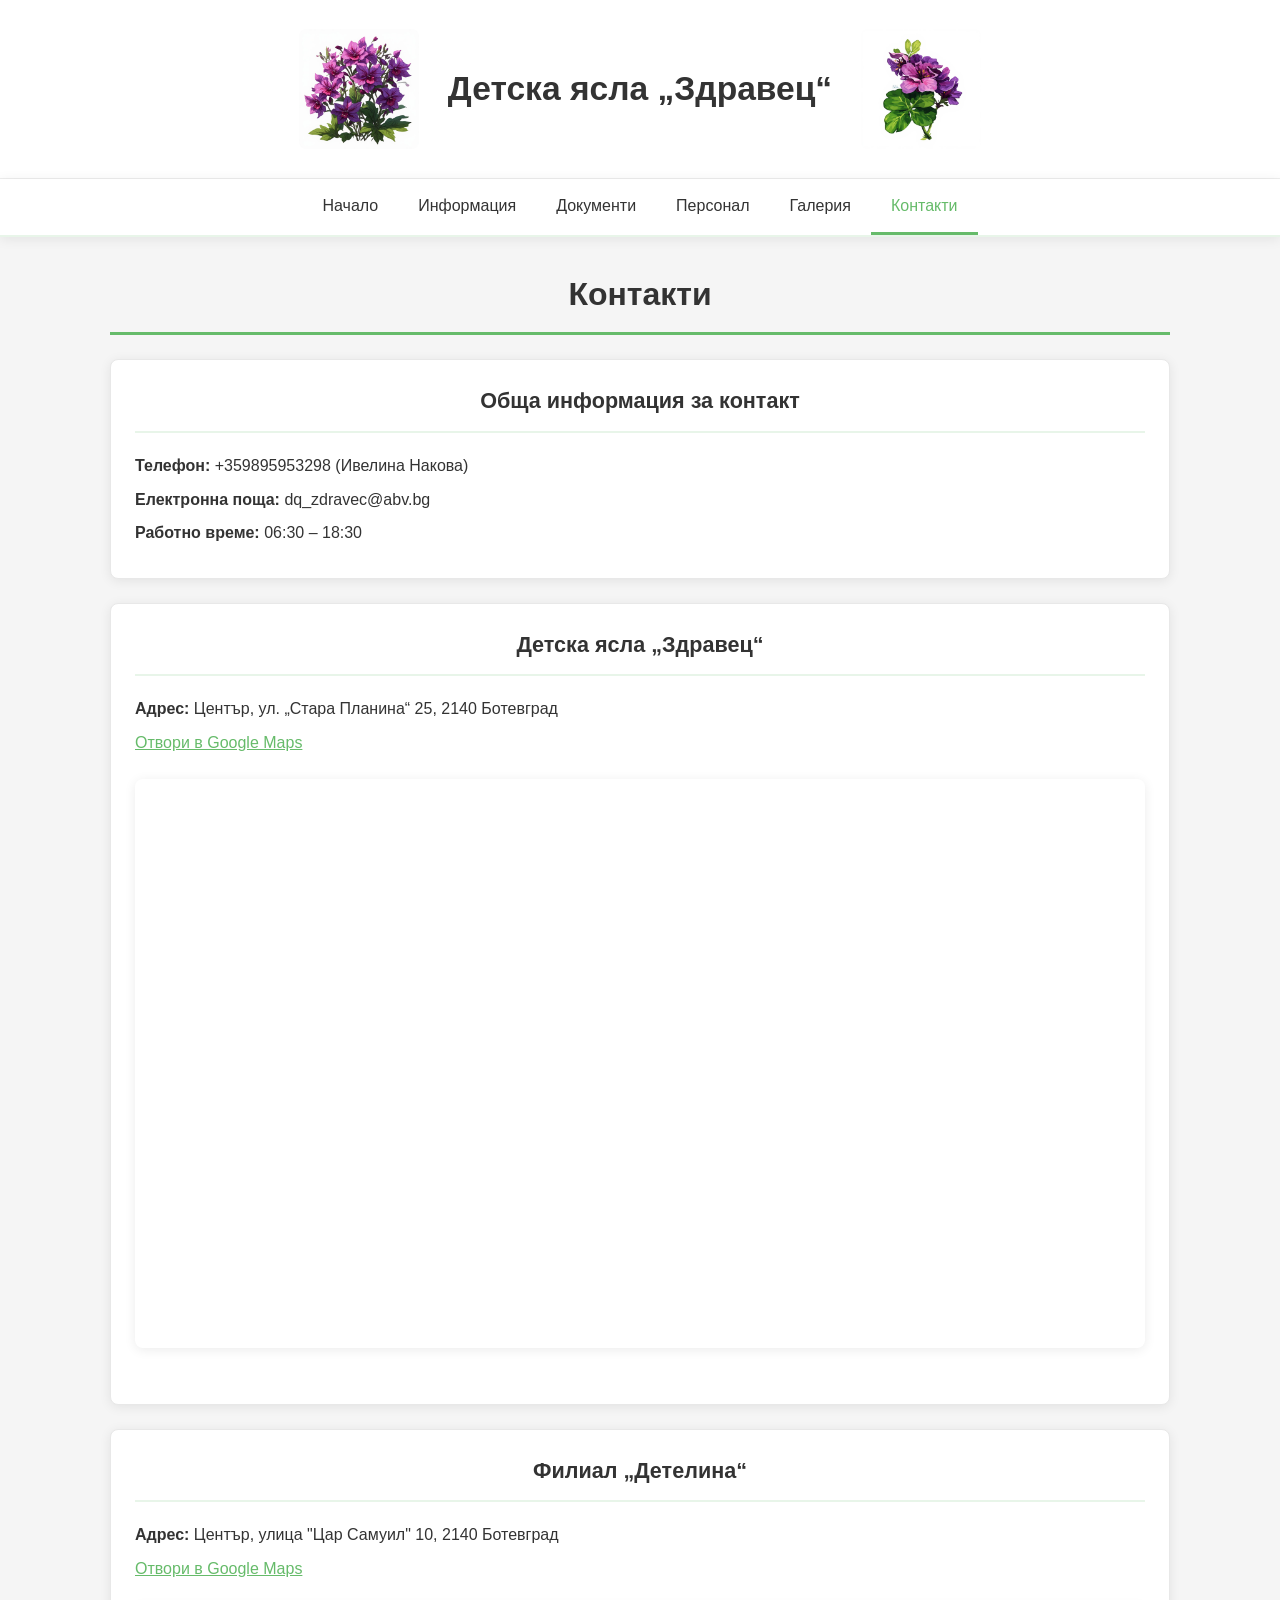
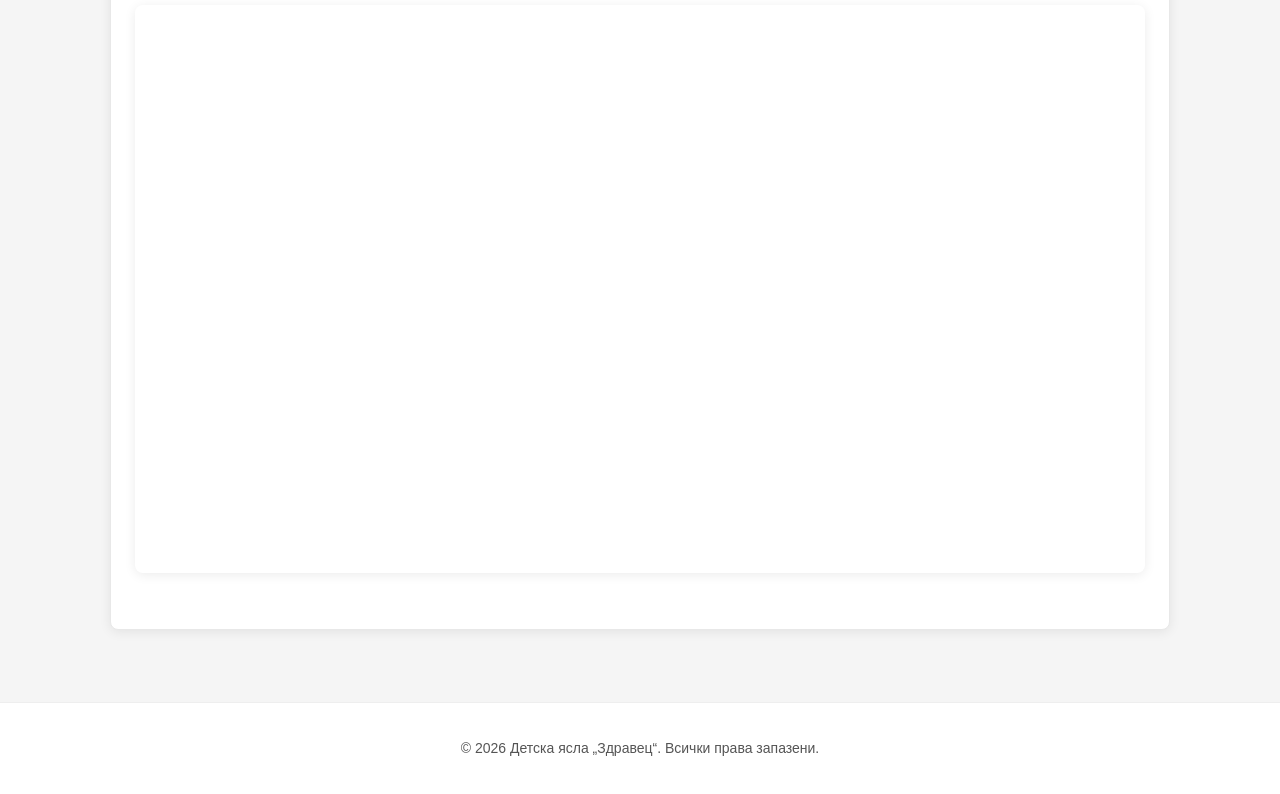
<file: kontakti.html>
<!DOCTYPE html>
<html lang="bg">
<head>
  <meta charset="UTF-8">
  <meta name="viewport" content="width=device-width, initial-scale=1.0">
  <title>Контакти — Детска ясла Здравец</title>
  <link rel="stylesheet" href="css/style.css">
</head>
<body>

  <header class="site-header">
    <div class="container header-row">
      <img src="images/header/header-left.jpg" alt="">
      <h1 class="site-title">Детска ясла „Здравец“</h1>
      <img src="images/header/header-right.jpg" alt="">
    </div>
  </header>

  <nav class="site-nav">
    <div class="container">
      <ul class="nav-list">
        <li><a href="index.html">Начало</a></li>
        <li><a href="informacia.html">Информация</a></li>
        <li><a href="dokumenti.html">Документи</a></li>
        <!-- <li><a href="grupi.html">Групи</a></li> -->
        <li><a href="personal.html">Персонал</a></li>
        <li><a href="galeria.html">Галерия</a></li>
        <li><a href="kontakti.html" class="active">Контакти</a></li>
      </ul>
    </div>
  </nav>

  <main>
    <div class="container">
      <h1 class="page-title">Контакти</h1>

      <section class="content-section contact-info">
        <h2 class="section-title">Обща информация за контакт</h2>
        <p><strong>Телефон:</strong> +359895953298 (Ивелина Накова)</p>
        <p><strong>Електронна поща:</strong> dq_zdravec@abv.bg</p>
        <p><strong>Работно време:</strong> 06:30 – 18:30</p>
      </section>

      <section class="content-section">
        <h2 class="section-title">Детска ясла „Здравец“</h2>
        <div class="contact-info" style="box-shadow: none; border: none; padding: 0 0 1rem 0;">
          <p><strong>Адрес:</strong> Център, ул. „Стара Планина“ 25, 2140 Ботевград</p>
          <p><a href="https://maps.app.goo.gl/nsKk5d8izBUBRhFC8" target="_blank" rel="noopener noreferrer">Отвори в Google Maps</a></p>
        </div>
        <div class="map-wrap">
          <iframe
            src="https://maps.google.com/maps?q=%D0%94%D0%95%D0%A2%D0%A1%D0%9A%D0%90+%D0%AF%D0%A1%D0%9B%D0%90+1+%D0%97%D0%94%D0%A0%D0%90%D0%92%D0%95%D0%A6+(%D0%94%D0%AF)&amp;hl=bg&amp;z=16&amp;output=embed"
            allowfullscreen=""
            loading="lazy"
            referrerpolicy="no-referrer-when-downgrade"
            title="Местоположение на Детска ясла Здравец">
          </iframe>
        </div>
      </section>

      <section class="content-section">
        <h2 class="section-title">Филиал „Детелина“</h2>
        <div class="contact-info" style="box-shadow: none; border: none; padding: 0 0 1rem 0;">
          <p><strong>Адрес:</strong> Център, улица "Цар Самуил" 10, 2140 Ботевград</p>
          <p><a href="https://maps.google.com/?q=улица+Цар+Самуил+10+Ботевград" target="_blank" rel="noopener noreferrer">Отвори в Google Maps</a></p>
        </div>
        <div class="map-wrap">
          <iframe
            src="https://maps.google.com/maps?q=улица+Цар+Самуил+10,+2140+Ботевград&amp;hl=bg&amp;z=16&amp;output=embed"
            allowfullscreen=""
            loading="lazy"
            referrerpolicy="no-referrer-when-downgrade"
            title="Местоположение на Филиал Детелина">
          </iframe>
        </div>
      </section>
    </div>
  </main>

  <footer class="site-footer">
    <div class="container">
      <p>&copy; 2026 Детска ясла „Здравец“. Всички права запазени.</p>
    </div>
  </footer>

</body>
</html>
</file>
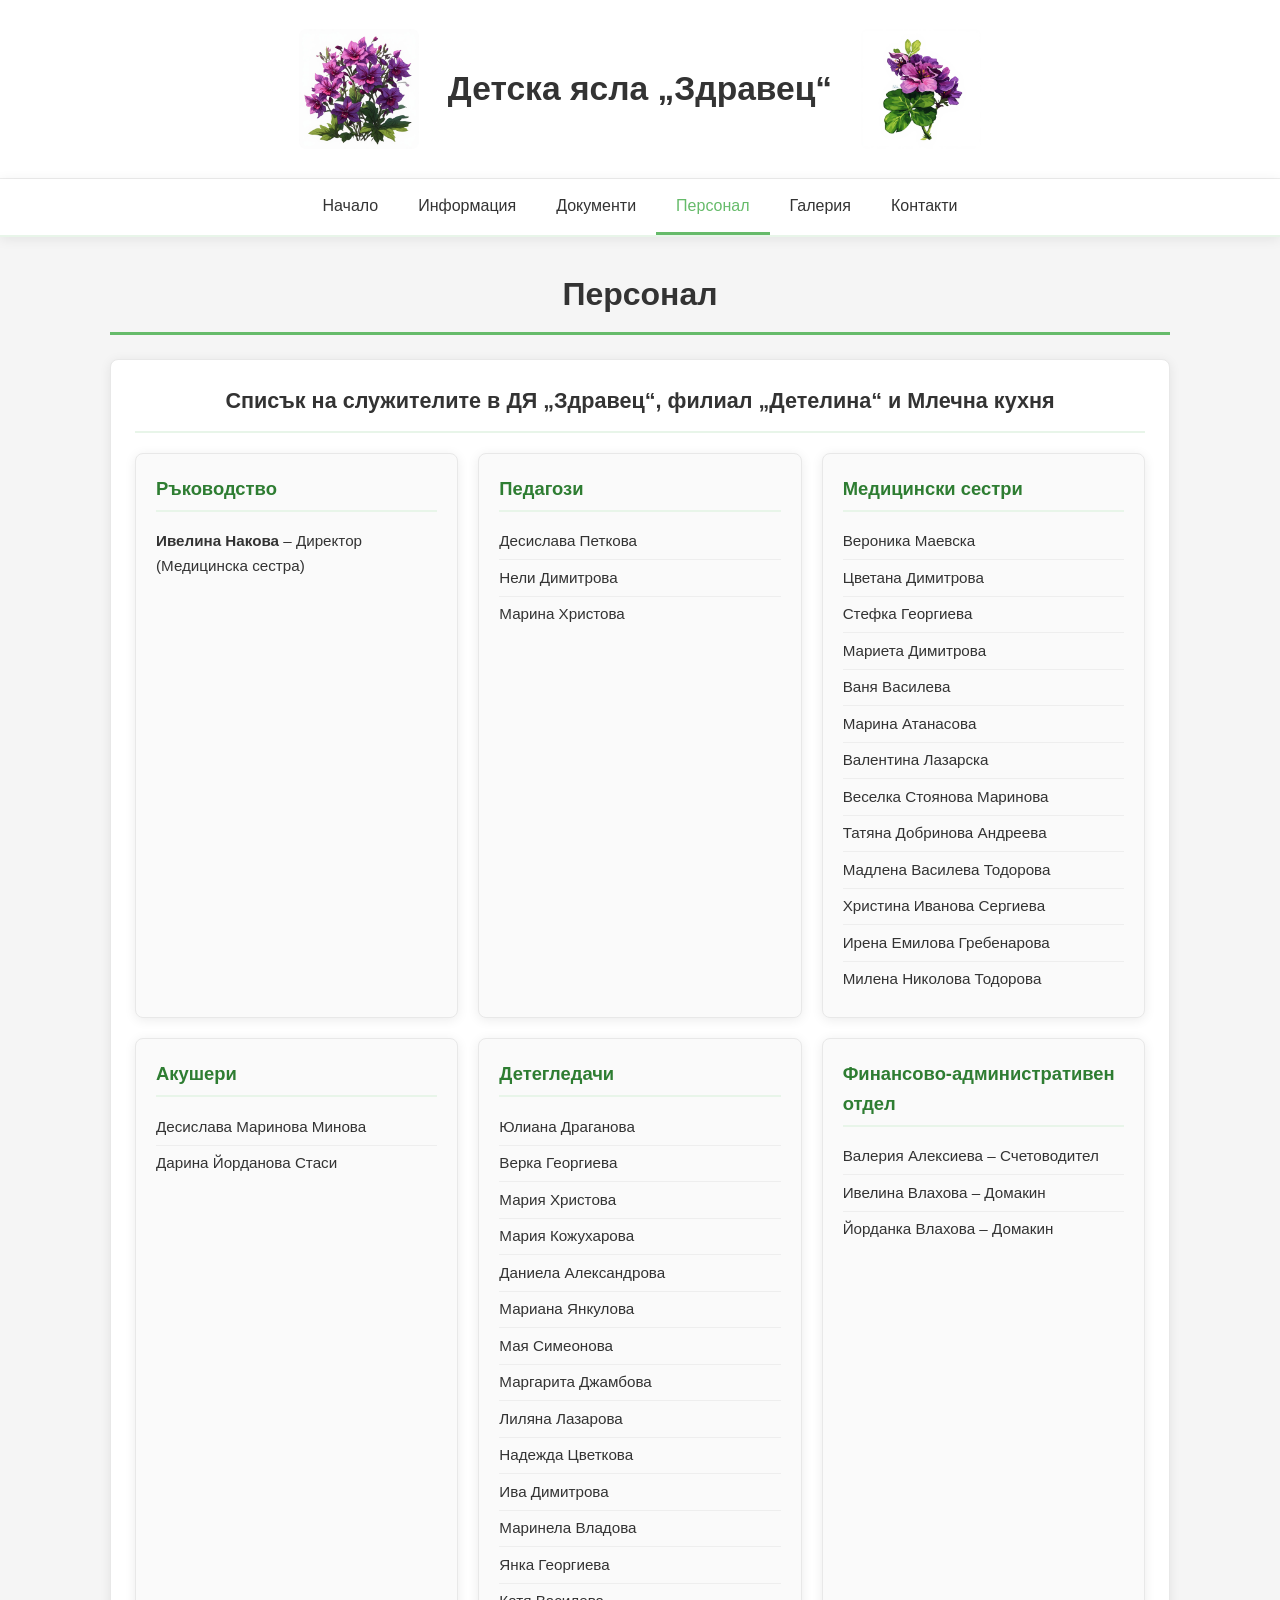
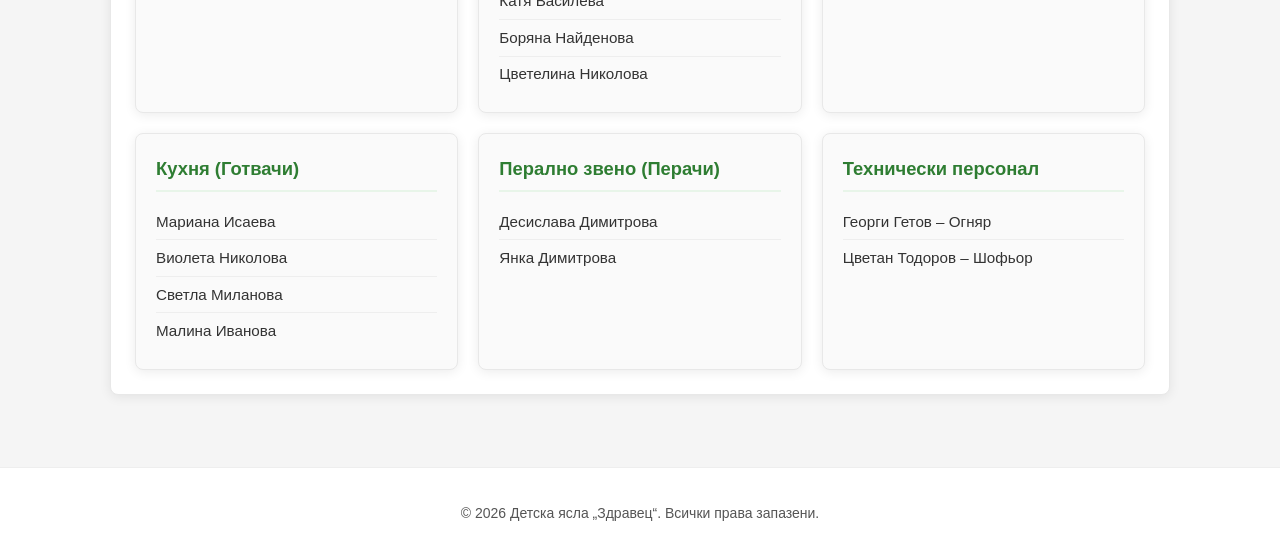
<file: personal.html>
<!DOCTYPE html>
<html lang="bg">
<head>
  <meta charset="UTF-8">
  <meta name="viewport" content="width=device-width, initial-scale=1.0">
  <title>Персонал — Детска ясла Здравец</title>
  <link rel="stylesheet" href="css/style.css">
</head>
<body>

  <header class="site-header">
    <div class="container header-row">
      <img src="images/header/header-left.jpg" alt="">
      <h1 class="site-title">Детска ясла „Здравец“</h1>
      <img src="images/header/header-right.jpg" alt="">
    </div>
  </header>

  <nav class="site-nav">
    <div class="container">
      <ul class="nav-list">
        <li><a href="index.html">Начало</a></li>
        <li><a href="informacia.html">Информация</a></li>
        <li><a href="dokumenti.html">Документи</a></li>
        <!-- <li><a href="grupi.html">Групи</a></li> -->
        <li><a href="personal.html" class="active">Персонал</a></li>
        <li><a href="galeria.html">Галерия</a></li>
        <li><a href="kontakti.html">Контакти</a></li>
      </ul>
    </div>
  </nav>

  <main>
    <div class="container">
      <h1 class="page-title">Персонал</h1>

      <section class="content-section">
        <h2 class="section-title">Списък на служителите в ДЯ „Здравец“, филиал „Детелина“ и Млечна кухня</h2>
        
        <div class="staff-subgroups-grid">
          <div class="subgroup-card">
            <h3 class="subgroup-card__title">Ръководство</h3>
            <ul class="subgroup-card__list">
              <li><strong>Ивелина Накова</strong> – Директор (Медицинска сестра)</li>
            </ul>
          </div>

          <div class="subgroup-card">
            <h3 class="subgroup-card__title">Педагози</h3>
            <ul class="subgroup-card__list">
              <li>Десислава Петкова</li>
              <li>Нели Димитрова</li>
              <li>Марина Христова</li>
            </ul>
          </div>

          <div class="subgroup-card">
            <h3 class="subgroup-card__title">Медицински сестри</h3>
            <ul class="subgroup-card__list">
              <li>Вероника Маевска</li>
              <li>Цветана Димитрова</li>
              <li>Стефка Георгиева</li>
              <li>Мариета Димитрова</li>
              <li>Ваня Василева</li>
              <li>Марина Атанасова</li>
              <li>Валентина Лазарска</li>
              <li>Веселка Стоянова Маринова</li>
              <li>Татяна Добринова Андреева</li>
              <li>Мадлена Василева Тодорова</li>
              <li>Христина Иванова Сергиева</li>
              <li>Ирена Емилова Гребенарова</li>
              <li>Милена Николова Тодорова</li>
            </ul>
          </div>

          <div class="subgroup-card">
            <h3 class="subgroup-card__title">Акушери</h3>
            <ul class="subgroup-card__list">
              <li>Десислава Маринова Минова</li>
              <li>Дарина Йорданова Стаси</li>
            </ul>
          </div>

          <div class="subgroup-card">
            <h3 class="subgroup-card__title">Детегледачи</h3>
            <ul class="subgroup-card__list">
              <li>Юлиана Драганова</li>
              <li>Верка Георгиева</li>
              <li>Мария Христова</li>
              <li>Мария Кожухарова</li>
              <li>Даниела Александрова</li>
              <li>Мариана Янкулова</li>
              <li>Мая Симеонова</li>
              <li>Маргарита Джамбова</li>
              <li>Лиляна Лазарова</li>
              <li>Надежда Цветкова</li>
              <li>Ива Димитрова</li>
              <li>Маринела Владова</li>
              <li>Янка Георгиева</li>
              <li>Катя Василева</li>
              <li>Боряна Найденова</li>
              <li>Цветелина Николова</li>
            </ul>
          </div>

          <div class="subgroup-card">
            <h3 class="subgroup-card__title">Финансово-административен отдел</h3>
            <ul class="subgroup-card__list">
              <li>Валерия Алексиева – Счетоводител</li>
              <li>Ивелина Влахова – Домакин</li>
              <li>Йорданка Влахова – Домакин</li>
            </ul>
          </div>

          <div class="subgroup-card">
            <h3 class="subgroup-card__title">Кухня (Готвачи)</h3>
            <ul class="subgroup-card__list">
              <li>Мариана Исаева</li>
              <li>Виолета Николова</li>
              <li>Светла Миланова</li>
              <li>Малина Иванова</li>
            </ul>
          </div>

          <div class="subgroup-card">
            <h3 class="subgroup-card__title">Перално звено (Перачи)</h3>
            <ul class="subgroup-card__list">
              <li>Десислава Димитрова</li>
              <li>Янка Димитрова</li>
            </ul>
          </div>

          <div class="subgroup-card">
            <h3 class="subgroup-card__title">Технически персонал</h3>
            <ul class="subgroup-card__list">
              <li>Георги Гетов – Огняр</li>
              <li>Цветан Тодоров – Шофьор</li>
            </ul>
          </div>
        </div>
      </section>
    </div>
  </main>

  <footer class="site-footer">
    <div class="container">
      <p>&copy; 2026 Детска ясла „Здравец“. Всички права запазени.</p>
    </div>
  </footer>

</body>
</html>
</file>
<file: css/style.css>
:root {
  --color-bg: #f5f5f5;
  --color-text: #333;
  --color-text-light: #555;
  --color-green-soft: #e8f5e9;
  --color-green-border: #c8e6c9;
  --color-green-accent: #66bb6a;
  --color-purple-soft: #ddd6eb;
  --color-purple-border: #a898c4;
  --color-purple-accent: #5c4a82;
  --color-nav-bg: #fff;
  --color-nav-active: #66bb6a;
  --max-width: 1100px;
  --radius: 8px;
  --shadow: 0 2px 12px rgba(0, 0, 0, 0.08);
  --card-border: 1px solid #e8e8e8;
}

*,
*::before,
*::after {
  box-sizing: border-box;
}

body {
  margin: 0;
  font-family: "Segoe UI", Roboto, Helvetica, Arial, sans-serif;
  font-size: 16px;
  line-height: 1.6;
  color: var(--color-text);
  background: var(--color-bg);
}

img {
  max-width: 100%;
  height: auto;
  display: block;
}

a {
  color: var(--color-green-accent);
}

a:hover {
  color: #4caf50;
}

.container {
  max-width: var(--max-width);
  margin: 0 auto;
  padding: 0 1.25rem;
}

/* Header */
.site-header {
  background: #fff;
  border-bottom: 1px solid #eee;
  padding: 1.8rem 0;
}

.header-row {
  display: flex;
  align-items: center;
  justify-content: center;
  gap: 1.8rem;
}

.header-row img {
  width: 120px;
  height: 120px;
  object-fit: cover;
  border-radius: var(--radius);
}

.site-title {
  margin: 0;
  font-size: 2.1rem;
  font-weight: 600;
  text-align: center;
  color: var(--color-text);
}

/* Navigation */
.site-nav {
  background: var(--color-nav-bg);
  border-bottom: 2px solid var(--color-green-soft);
  box-shadow: var(--shadow);
  position: sticky;
  top: 0;
  z-index: 100;
}

.nav-list {
  list-style: none;
  margin: 0;
  padding: 0;
  display: flex;
  flex-wrap: wrap;
  justify-content: center;
  gap: 0;
}

.nav-list a {
  display: block;
  padding: 0.875rem 1.25rem;
  text-decoration: none;
  color: var(--color-text);
  font-weight: 500;
  border-bottom: 3px solid transparent;
  transition: background 0.2s, border-color 0.2s;
}

.nav-list a:hover {
  background: var(--color-green-soft);
  color: var(--color-text);
}

.nav-list a.active {
  border-bottom-color: var(--color-nav-active);
  color: var(--color-green-accent);
}

/* Main content */
main {
  padding: 2rem 0 3rem;
}

.page-title {
  margin: 0 0 1.5rem;
  font-size: 2rem;
  font-weight: 600;
  color: var(--color-text);
  padding-bottom: 0.75rem;
  border-bottom: 3px solid var(--color-green-accent);
  text-align: center;
}

.section-title {
  margin: 0 0 1rem;
  font-size: 1.35rem;
  font-weight: 600;
  color: var(--color-text);
  text-align: center;
}

.content-section {
  background: #fff;
  padding: 1.5rem;
  border-radius: var(--radius);
  box-shadow: var(--shadow);
  border: var(--card-border);
  margin-bottom: 1.5rem;
}

.content-section .section-title {
  padding-bottom: 0.75rem;
  border-bottom: 2px solid var(--color-green-soft);
  margin-bottom: 1.25rem;
}

.content-text {
  margin: 0;
  color: var(--color-text-light);
}

.content-text p {
  margin: 0 0 1rem;
}

.content-text p:last-child {
  margin-bottom: 0;
}

.content-text code {
  background: #f0f0f0;
  padding: 0.15rem 0.4rem;
  border-radius: 4px;
  font-size: 0.9em;
}

.doc-list {
  margin: 0;
  padding-left: 1.5rem;
  color: var(--color-text-light);
}

.content-text .doc-list:not(:last-child) {
  margin-bottom: 1rem;
}

.doc-list li {
  margin-bottom: 0.5rem;
  padding-left: 0.25rem;
}

.doc-list li:last-child {
  margin-bottom: 0;
}

/* Home image pair */
.image-pair {
  display: grid;
  grid-template-columns: 1fr 1fr;
  gap: 1rem;
  margin-top: 1.5rem;
}

.image-pair__item {
  aspect-ratio: 16 / 10;
  overflow: hidden;
  border-radius: var(--radius);
  box-shadow: var(--shadow);
}

.image-pair__item img {
  width: 100%;
  height: 100%;
  object-fit: cover;
}

/* Tables */
.table-wrap {
  overflow-x: auto;
  margin: 0;
  border-radius: var(--radius);
  border: var(--card-border);
}

.content-section .table-wrap {
  box-shadow: none;
}

.schedule-caption {
  text-align: center;
  margin-bottom: 1.25rem;
}

.schedule-caption p {
  margin: 0;
}

table {
  width: 100%;
  border-collapse: collapse;
  background: #fff;
}

th,
td {
  padding: 0.75rem 1rem;
  text-align: left;
  border-bottom: 1px solid #eee;
}

th {
  background: var(--color-green-soft);
  font-weight: 600;
  color: var(--color-text);
}

tr:nth-child(even) td {
  background: #f9f9f9;
}

tr:last-child td {
  border-bottom: none;
}

/* Branch Banner */
.branch-banner {
  background: #fff;
  border-radius: var(--radius);
  box-shadow: var(--shadow);
  border: var(--card-border);
  border-left: 5px solid var(--color-green-accent);
  padding: 1.25rem 1.5rem;
  margin: 2rem 0 1.5rem;
  text-align: center;
}

.branch-banner h2 {
  margin: 0;
  font-size: 1.5rem;
  font-weight: 600;
  color: var(--color-text);
}

/* Staff Subgroups */
.staff-subgroups-grid {
  display: grid;
  grid-template-columns: repeat(auto-fill, minmax(280px, 1fr));
  gap: 1.25rem;
  margin-top: 1rem;
}

.subgroup-card {
  background: #fafafa;
  border: var(--card-border);
  border-radius: var(--radius);
  padding: 1.25rem;
  box-shadow: var(--shadow);
}

.subgroup-card__title {
  margin: 0 0 0.75rem;
  font-size: 1.15rem;
  font-weight: 600;
  color: #2e7d32;
  border-bottom: 2px solid var(--color-green-soft);
  padding-bottom: 0.4rem;
}

.subgroup-card__list {
  list-style: none;
  margin: 0;
  padding: 0;
}

.subgroup-card__list li {
  padding: 0.35rem 0;
  border-bottom: 1px solid #eee;
  color: var(--color-text);
  font-size: 0.95rem;
}

.subgroup-card__list li:last-child {
  border-bottom: none;
}

/* Groups */
.group-card {
  padding: 1.5rem;
  margin-bottom: 1.5rem;
  border-radius: var(--radius);
  box-shadow: var(--shadow);
}

.group-card:nth-of-type(odd) {
  background: var(--color-green-soft);
  border: 1px solid var(--color-green-border);
}

.group-card:nth-of-type(even) {
  background: var(--color-purple-soft);
  border: 1px solid var(--color-purple-border);
}

.group-card:nth-of-type(odd) .group-card__title {
  color: #2e7d32;
}

.group-card:nth-of-type(even) .group-card__title {
  color: var(--color-purple-accent);
}

.group-card__title {
  margin: 0 0 0.5rem;
  font-size: 1.2rem;
  font-weight: 600;
  text-align: center;
}

.group-card__phone {
  text-align: center;
  margin: 0 0 1.25rem;
  font-size: 0.95rem;
}

.staff-row {
  display: grid;
  grid-template-columns: repeat(4, 1fr);
  gap: 1rem;
}

.staff-member {
  text-align: center;
}

.staff-member__photo {
  aspect-ratio: 1;
  overflow: hidden;
  border-radius: var(--radius);
  margin-bottom: 0.5rem;
  background: #fff;
}

.staff-member__photo img {
  width: 100%;
  height: 100%;
  object-fit: contain;
}

.staff-member__name {
  margin: 0;
  font-weight: 600;
  font-size: 0.9rem;
}

.staff-member__role {
  margin: 0.25rem 0 0;
  font-size: 0.8rem;
  color: var(--color-text-light);
}

/* Gallery */
.gallery-grid {
  display: grid;
  grid-template-columns: repeat(auto-fill, minmax(180px, 1fr));
  gap: 0.75rem;
}

.gallery-item {
  aspect-ratio: 1;
  overflow: hidden;
  border-radius: var(--radius);
  cursor: pointer;
  box-shadow: var(--shadow);
  border: none;
  padding: 0;
  background: #ddd;
}

.gallery-item img {
  width: 100%;
  height: 100%;
  object-fit: cover;
  transition: transform 0.2s;
}

.gallery-item:hover img {
  transform: scale(1.05);
}

/* Lightbox */
.lightbox {
  display: none;
  position: fixed;
  inset: 0;
  background: rgba(0, 0, 0, 0.9);
  z-index: 1000;
  align-items: center;
  justify-content: center;
}

.lightbox.is-open {
  display: flex;
}

.lightbox__img {
  max-width: 90vw;
  max-height: 85vh;
  object-fit: contain;
}

.lightbox__close,
.lightbox__prev,
.lightbox__next {
  position: absolute;
  background: rgba(255, 255, 255, 0.15);
  border: none;
  color: #fff;
  font-size: 2rem;
  cursor: pointer;
  padding: 0.5rem 1rem;
  border-radius: var(--radius);
  line-height: 1;
  transition: background 0.2s;
}

.lightbox__close:hover,
.lightbox__prev:hover,
.lightbox__next:hover {
  background: rgba(255, 255, 255, 0.3);
}

.lightbox__close {
  top: 1rem;
  right: 1rem;
  font-size: 1.5rem;
}

.lightbox__prev {
  left: 1rem;
  top: 50%;
  transform: translateY(-50%);
}

.lightbox__next {
  right: 1rem;
  top: 50%;
  transform: translateY(-50%);
}

/* Map */
.map-wrap {
  aspect-ratio: 16 / 9;
  border-radius: var(--radius);
  overflow: hidden;
  box-shadow: var(--shadow);
  margin-bottom: 2rem;
}

.map-wrap iframe {
  width: 100%;
  height: 100%;
  border: 0;
}

.content-section .image-pair {
  margin-top: 0;
}

.contact-info,
.content-section.contact-info {
  background: #fff;
  padding: 1.5rem;
  border-radius: var(--radius);
  box-shadow: var(--shadow);
  border: var(--card-border);
}

.contact-info p {
  margin: 0 0 0.5rem;
}

/* Footer */
.site-footer {
  background: #fff;
  border-top: 1px solid #eee;
  padding: 1.25rem 0;
  text-align: center;
  font-size: 0.875rem;
  color: var(--color-text-light);
}

/* Responsive */
@media (max-width: 768px) {
  .header-row {
    flex-direction: column;
    gap: 1.2rem;
  }

  .header-row img {
    width: 96px;
    height: 96px;
  }

  .site-title {
    font-size: 1.62rem;
  }

  .site-nav {
    position: static;
    box-shadow: none;
  }

  .nav-list {
    flex-direction: column;
  }

  .nav-list a {
    text-align: center;
    padding: 0.65rem 1rem;
    border-bottom: 1px solid #eee;
  }

  .nav-list a.active {
    border-bottom-color: var(--color-nav-active);
    background: var(--color-green-soft);
  }

  .image-pair {
    grid-template-columns: 1fr;
  }

  .staff-row {
    grid-template-columns: repeat(2, 1fr);
  }

  .gallery-grid {
    grid-template-columns: repeat(2, 1fr);
  }
}

@media (max-width: 480px) {
  .staff-row {
    grid-template-columns: 1fr;
  }
}
</file>
